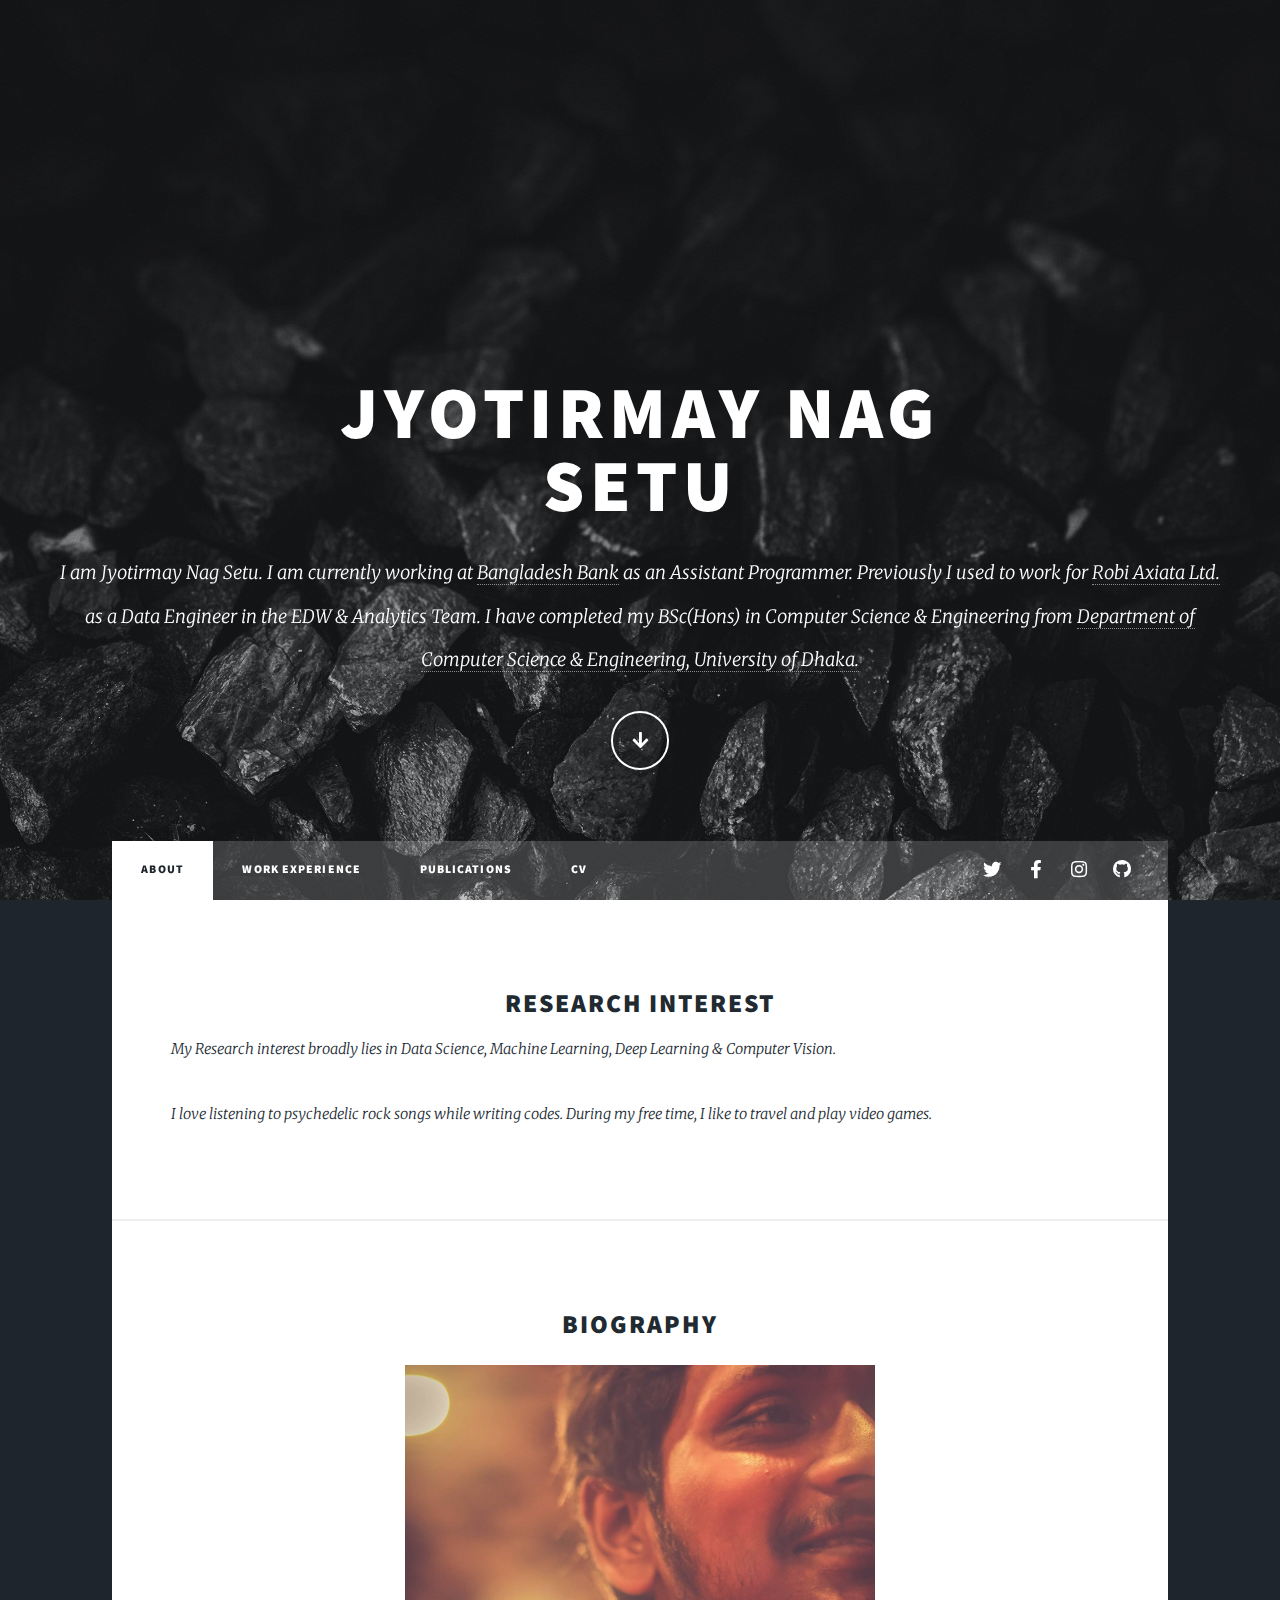
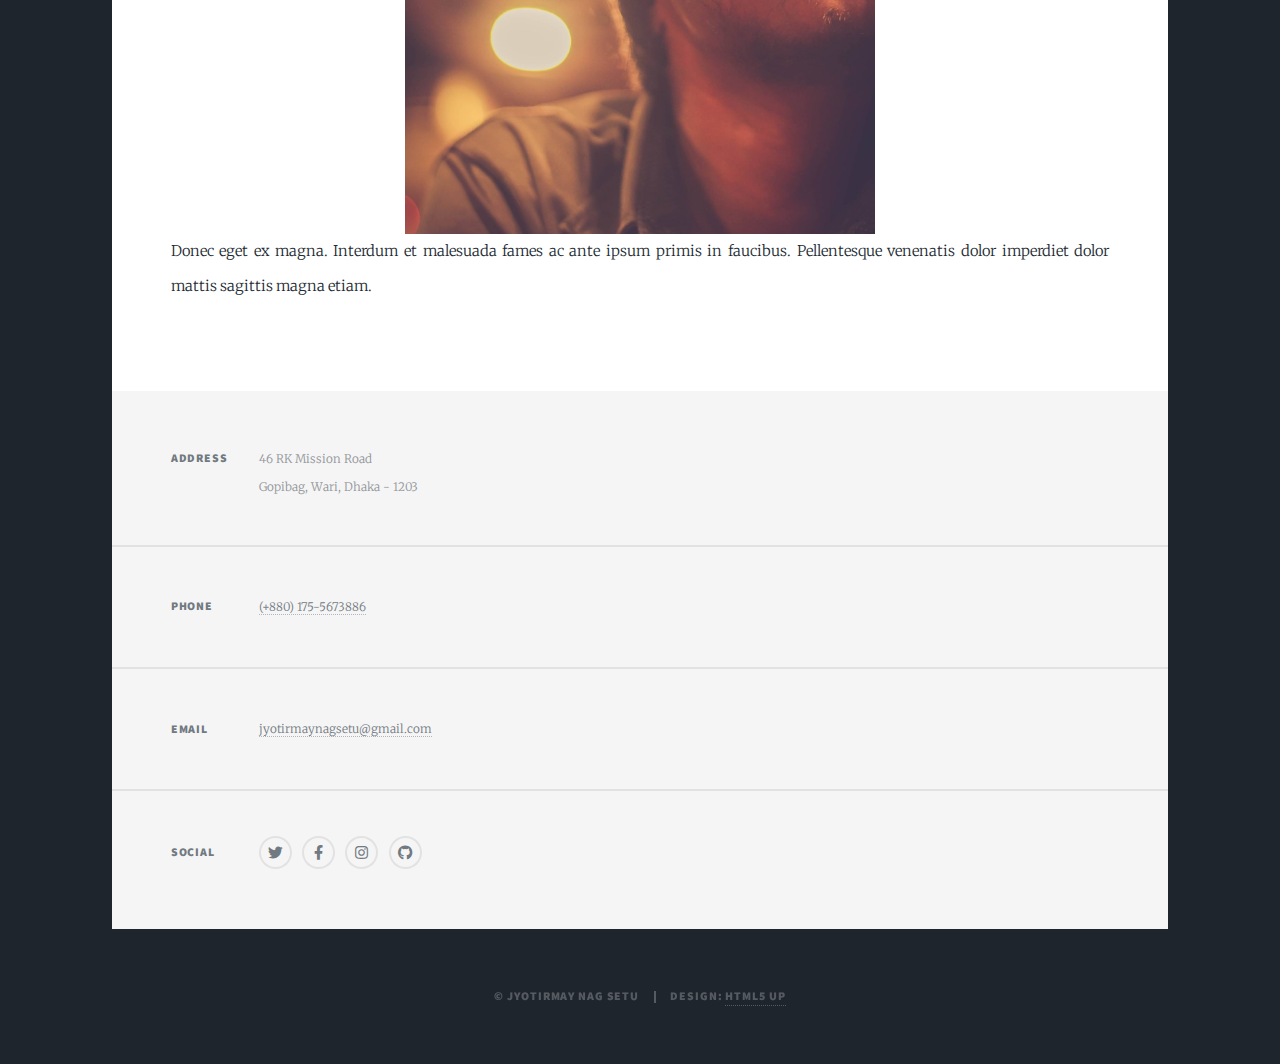
<file: index.html>
<!DOCTYPE HTML>
<!--
	Massively by HTML5 UP
	html5up.net | @ajlkn
	Free for personal and commercial use under the CCA 3.0 license (html5up.net/license)
-->
<html>
	<head>
		<title>Jyotirmay Nag Setu</title>
		<meta charset="utf-8" />
		<meta name="viewport" content="width=device-width, initial-scale=1, user-scalable=no" />
		<link rel="stylesheet" href="assets/css/main.css" />
		<noscript><link rel="stylesheet" href="assets/css/noscript.css" /></noscript>
	</head>
	<body class="is-preload">

		<!-- Wrapper -->
			<div id="wrapper" class="fade-in">

				<!-- Intro -->
					<div id="intro">
						<h1>Jyotirmay Nag<br />
						Setu</h1>
						<p>I am Jyotirmay Nag Setu. I am currently working at <a href="https://www.bb.org.bd/" class="btn btn-default">Bangladesh Bank</a> as an Assistant Programmer.
							Previously I used to work for <a href="https://www.robi.com.bd/en">Robi Axiata Ltd.</a> as a Data Engineer in the EDW & Analytics Team.
						 I have completed my BSc(Hons) in Computer Science & Engineering from <a href="https://www.cse.du.ac.bd">Department of Computer Science & Engineering, University of Dhaka.</a></p>
						<ul class="actions">
							<li><a href="#header" class="button icon solid solo fa-arrow-down scrolly">Continue</a></li>
						</ul>
					</div>

				<!-- Header -->
					<header id="header">
						<a href="index.html" class="logo">About</a>
					</header>

				<!-- Nav -->
					<nav id="nav">
						<ul class="links">
							<li class="active"><a href="index.html">About</a></li>
							<li><a href="generic.html">Work Experience</a></li>
							<li><a href="elements.html">Publications</a></li>
							<li><a href="cv.html">CV</a></li>
						</ul>
						<ul class="icons">
							<li><a href="https://twitter.com/nag_setu" class="icon brands alt fa-twitter"><span class="label">Twitter</span></a></li>
							<li><a href="https://www.facebook.com/blackbeard.pirate/" class="icon brands alt fa-facebook-f"><span class="label">Facebook</span></a></li>
							<li><a href="https://www.instagram.com/necropolis____/" class="icon brands alt fa-instagram"><span class="label">Instagram</span></a></li>
							<li><a href="https://github.com/Jyotinag" class="icon brands alt fa-github"><span class="label">GitHub</span></a></li>
						</ul>
					</nav>

				<!-- Main -->
					<div id="main">

						<!-- Featured Post -->
							<article class="post featured">
								<header>
									<h2><a href="#">Research Interest</a></h2>
									<p>My Research interest broadly lies in Data Science, Machine Learning, Deep Learning & Computer Vision.</p>
									<p>I love listening to psychedelic rock songs while writing codes. During my free time, I like to travel and play video games.</p>
								</header>
							</article>

						<!-- Posts -->
							<section class="post featured">
								<article>
									<header>
										<h2><a href="#">Biography</a></h2>
									</header>
									<a href="#" class="image fit"><img src="images/27024044_1975087589424143_2291538176203484380_o.jpg" alt="Jyotirmay Nag Setu" /></a>
									<p>Donec eget ex magna. Interdum et malesuada fames ac ante ipsum primis in faucibus. Pellentesque venenatis dolor imperdiet dolor mattis sagittis magna etiam.</p>
								</article>
							</section>

						<!-- Footer -->

					</div>

				<!-- Footer -->
					<footer id="footer">

						<section class="split contact">
							<section class="alt">
								<h3>Address</h3>
								<p>46 RK Mission Road<br />
								Gopibag, Wari, Dhaka - 1203</p>
							</section>
							<section>
								<h3>Phone</h3>
								<p><a href="#">(+880) 175-5673886</a></p>
							</section>
							<section>
								<h3>Email</h3>
								<p><a href="#">jyotirmaynagsetu@gmail.com</a></p>
							</section>
							<section>
								<h3>Social</h3>
								<ul class="icons alt">
									<li><a href="https://twitter.com/nag_setu" class="icon brands alt fa-twitter"><span class="label">Twitter</span></a></li>
									<li><a href="https://www.facebook.com/blackbeard.pirate/" class="icon brands alt fa-facebook-f"><span class="label">Facebook</span></a></li>
									<li><a href="https://www.instagram.com/necropolis____/" class="icon brands alt fa-instagram"><span class="label">Instagram</span></a></li>
									<li><a href="https://github.com/Jyotinag" class="icon brands alt fa-github"><span class="label">GitHub</span></a></li>
								</ul>
							</section>
						</section>
					</footer>

				<!-- Copyright -->
					<div id="copyright">
						<ul><li>&copy; Jyotirmay Nag Setu</li><li>Design: <a href="https://html5up.net">HTML5 UP</a></li></ul>
					</div>

			</div>

		<!-- Scripts -->
			<script src="assets/js/jquery.min.js"></script>
			<script src="assets/js/jquery.scrollex.min.js"></script>
			<script src="assets/js/jquery.scrolly.min.js"></script>
			<script src="assets/js/browser.min.js"></script>
			<script src="assets/js/breakpoints.min.js"></script>
			<script src="assets/js/util.js"></script>
			<script src="assets/js/main.js"></script>

	</body>
</html>
</file>
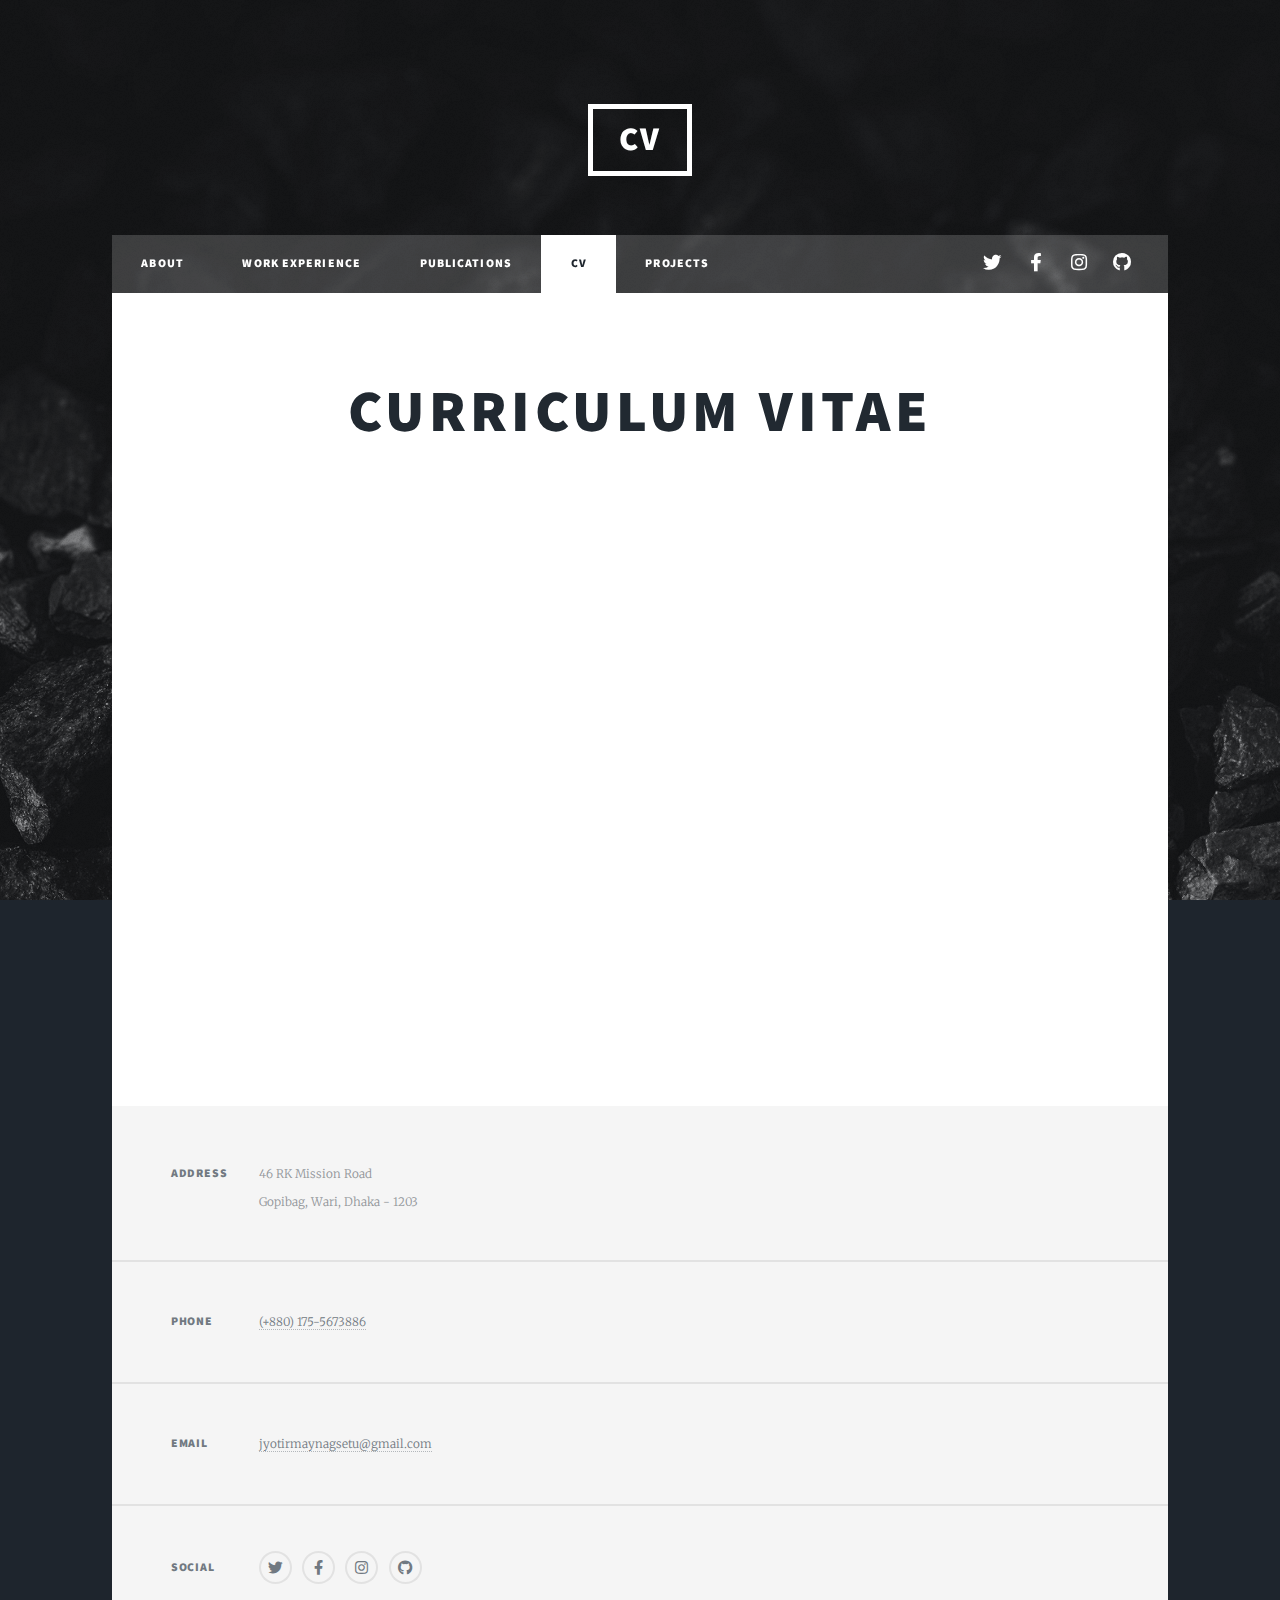
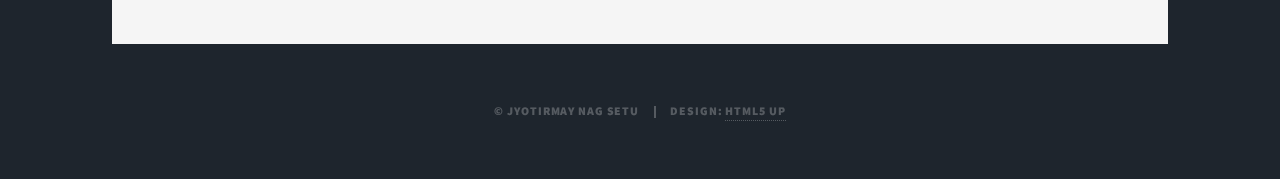
<file: cv.html>
<!DOCTYPE HTML>
<!--
	Massively by HTML5 UP
	html5up.net | @ajlkn
	Free for personal and commercial use under the CCA 3.0 license (html5up.net/license)
-->
<html>
	<head>
		<title>Work Experience</title>
		<meta charset="utf-8" />
		<meta name="viewport" content="width=device-width, initial-scale=1, user-scalable=no" />
		<link rel="stylesheet" href="assets/css/main.css" />
		<noscript><link rel="stylesheet" href="assets/css/noscript.css" /></noscript>
	</head>
	<body class="is-preload">

		<!-- Wrapper -->
			<div id="wrapper">

				<!-- Header -->
					<header id="header">
						<a href="index.html" class="logo">CV</a>
					</header>

				<!-- Nav -->
					<nav id="nav">
						<ul class="links">
							<li><a href="index.html">About</a></li>
							<li><a href="generic.html">Work Experience</a></li>
							<li><a href="elements.html">Publications</a></li>
							<li class = "active"><a href="cv.html">CV</a></li>
							<li><a href="projects.html">Projects</li>
						</ul>
						<ul class="icons">
							<li><a href="https://twitter.com/nag_setu" class="icon brands alt fa-twitter"><span class="label">Twitter</span></a></li>
							<li><a href="https://www.facebook.com/blackbeard.pirate/" class="icon brands alt fa-facebook-f"><span class="label">Facebook</span></a></li>
							<li><a href="https://www.instagram.com/necropolis____/" class="icon brands alt fa-instagram"><span class="label">Instagram</span></a></li>
							<li><a href="https://github.com/Jyotinag" class="icon brands alt fa-github"><span class="label">GitHub</span></a></li>
						</ul>
					</nav>

				<!-- Main -->
					<div id="main">

						<!-- Featured Post -->
							<article class="post featured">
								<header class="major">
									<h2><a href="#">Curriculum vitae</a></h2>
								</header>
								<iframe src="CV/CV_JN_Spring2023.pdf" height= "530" width= "100%">
								</iframe>

							</article>

						<!-- Posts -->


						<!-- Footer -->

					</div>

				<!-- Footer -->
					<footer id="footer">

						<section class="split contact">
							<section class="alt">
								<h3>Address</h3>
								<p>46 RK Mission Road<br />
								Gopibag, Wari, Dhaka - 1203</p>
							</section>
							<section>
								<h3>Phone</h3>
								<p><a href="#">(+880) 175-5673886</a></p>
							</section>
							<section>
								<h3>Email</h3>
								<p><a href="#">jyotirmaynagsetu@gmail.com</a></p>
							</section>
							<section>
								<h3>Social</h3>
								<ul class="icons alt">
									<li><a href="https://twitter.com/nag_setu" class="icon brands alt fa-twitter"><span class="label">Twitter</span></a></li>
									<li><a href="https://www.facebook.com/blackbeard.pirate/" class="icon brands alt fa-facebook-f"><span class="label">Facebook</span></a></li>
									<li><a href="https://www.instagram.com/necropolis____/" class="icon brands alt fa-instagram"><span class="label">Instagram</span></a></li>
									<li><a href="https://github.com/Jyotinag" class="icon brands alt fa-github"><span class="label">GitHub</span></a></li>
								</ul>
							</section>
						</section>
					</footer>

				<!-- Copyright -->
					<div id="copyright">
						<ul><li>&copy; Jyotirmay Nag Setu</li><li>Design: <a href="https://html5up.net">HTML5 UP</a></li></ul>
					</div>

			</div>

		<!-- Scripts -->
			<script src="assets/js/jquery.min.js"></script>
			<script src="assets/js/jquery.scrollex.min.js"></script>
			<script src="assets/js/jquery.scrolly.min.js"></script>
			<script src="assets/js/browser.min.js"></script>
			<script src="assets/js/breakpoints.min.js"></script>
			<script src="assets/js/util.js"></script>
			<script src="assets/js/main.js"></script>

	</body>
</html>
</file>
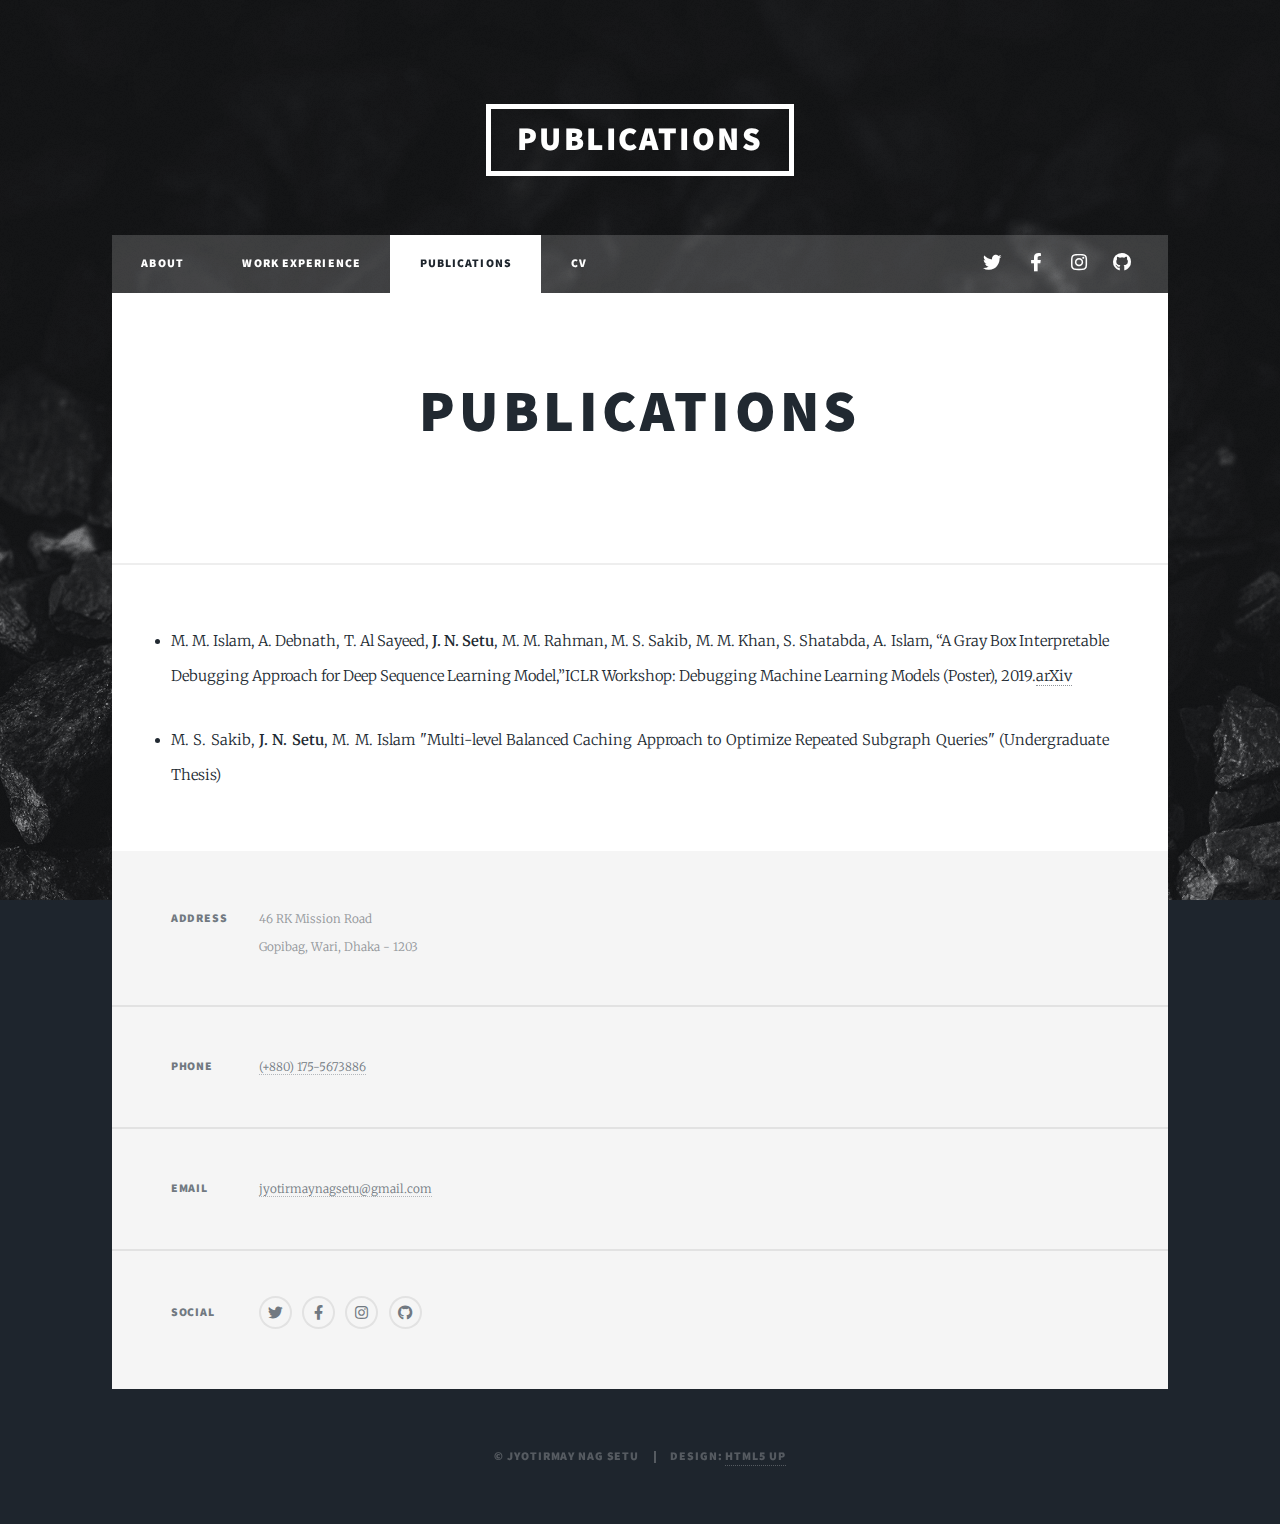
<file: elements.html>
<!DOCTYPE HTML>
<!--
	Massively by HTML5 UP
	html5up.net | @ajlkn
	Free for personal and commercial use under the CCA 3.0 license (html5up.net/license)
-->
<html>
	<head>
		<title>Publications</title>
		<meta charset="utf-8" />
		<meta name="viewport" content="width=device-width, initial-scale=1, user-scalable=no" />
		<link rel="stylesheet" href="assets/css/main.css" />
		<noscript><link rel="stylesheet" href="assets/css/noscript.css" /></noscript>
	</head>
	<body class="is-preload">

		<!-- Wrapper -->
			<div id="wrapper">

				<!-- Header -->
					<header id="header">
						<a href="index.html" class="logo">Publications</a>
					</header>

				<!-- Nav -->
				<nav id="nav">
					<ul class="links">
						<li><a href="index.html">About</a></li>
						<li><a href="generic.html">Work Experience</a></li>
						<li class="active"><a href="elements.html">Publications</a></li>
						<li><a href="cv.html">CV</a></li>
					</ul>
					<ul class="icons">
						<li><a href="https://twitter.com/nag_setu" class="icon brands alt fa-twitter"><span class="label">Twitter</span></a></li>
						<li><a href="https://www.facebook.com/blackbeard.pirate/" class="icon brands alt fa-facebook-f"><span class="label">Facebook</span></a></li>
						<li><a href="https://www.instagram.com/necropolis____/" class="icon brands alt fa-instagram"><span class="label">Instagram</span></a></li>
						<li><a href="https://github.com/Jyotinag" class="icon brands alt fa-github"><span class="label">GitHub</span></a></li>
					</ul>
				</nav>

				<!-- Main -->
					<div id="main">

						<!-- Featured Post -->
							<article class="post featured">
								<header class="major">
									<h2><a href="#">Publications</h2></a>
								</header>
							</article>
							<div>
								<li>
									<p>M. M. Islam, A. Debnath, T. Al Sayeed, <b>J. N. Setu</b>, M. M. Rahman, M. S. Sakib, M. M. Khan, S. Shatabda, A. Islam,
										“A Gray Box Interpretable Debugging Approach for Deep Sequence Learning Model,”ICLR Workshop: Debugging
										Machine Learning Models (Poster), 2019.<a href="https://arxiv.org/abs/1811.08374">arXiv</a></p>
								</li>
								<li>
									<p>M. S. Sakib, <b>J. N. Setu</b>, M. M. Islam "Multi-level Balanced Caching Approach to Optimize Repeated Subgraph Queries" (Undergraduate Thesis)</p>
								</li>
							</div>

						<!-- Posts -->

						<!-- Footer -->

					</div>

				<!-- Footer -->
					<footer id="footer">

						<section class="split contact">
							<section class="alt">
								<h3>Address</h3>
								<p>46 RK Mission Road<br />
								Gopibag, Wari, Dhaka - 1203</p>
							</section>
							<section>
								<h3>Phone</h3>
								<p><a href="#">(+880) 175-5673886</a></p>
							</section>
							<section>
								<h3>Email</h3>
								<p><a href="#">jyotirmaynagsetu@gmail.com</a></p>
							</section>
							<section>
								<h3>Social</h3>
								<ul class="icons alt">
									<li><a href="https://twitter.com/nag_setu" class="icon brands alt fa-twitter"><span class="label">Twitter</span></a></li>
									<li><a href="https://www.facebook.com/blackbeard.pirate/" class="icon brands alt fa-facebook-f"><span class="label">Facebook</span></a></li>
									<li><a href="https://www.instagram.com/necropolis____/" class="icon brands alt fa-instagram"><span class="label">Instagram</span></a></li>
									<li><a href="https://github.com/Jyotinag" class="icon brands alt fa-github"><span class="label">GitHub</span></a></li>
								</ul>
							</section>
						</section>
					</footer>

				<!-- Copyright -->
					<div id="copyright">
						<ul><li>&copy; Jyotirmay Nag Setu</li><li>Design: <a href="https://html5up.net">HTML5 UP</a></li></ul>
					</div>

			</div>

		<!-- Scripts -->
			<script src="assets/js/jquery.min.js"></script>
			<script src="assets/js/jquery.scrollex.min.js"></script>
			<script src="assets/js/jquery.scrolly.min.js"></script>
			<script src="assets/js/browser.min.js"></script>
			<script src="assets/js/breakpoints.min.js"></script>
			<script src="assets/js/util.js"></script>
			<script src="assets/js/main.js"></script>

	</body>
</html>
</file>
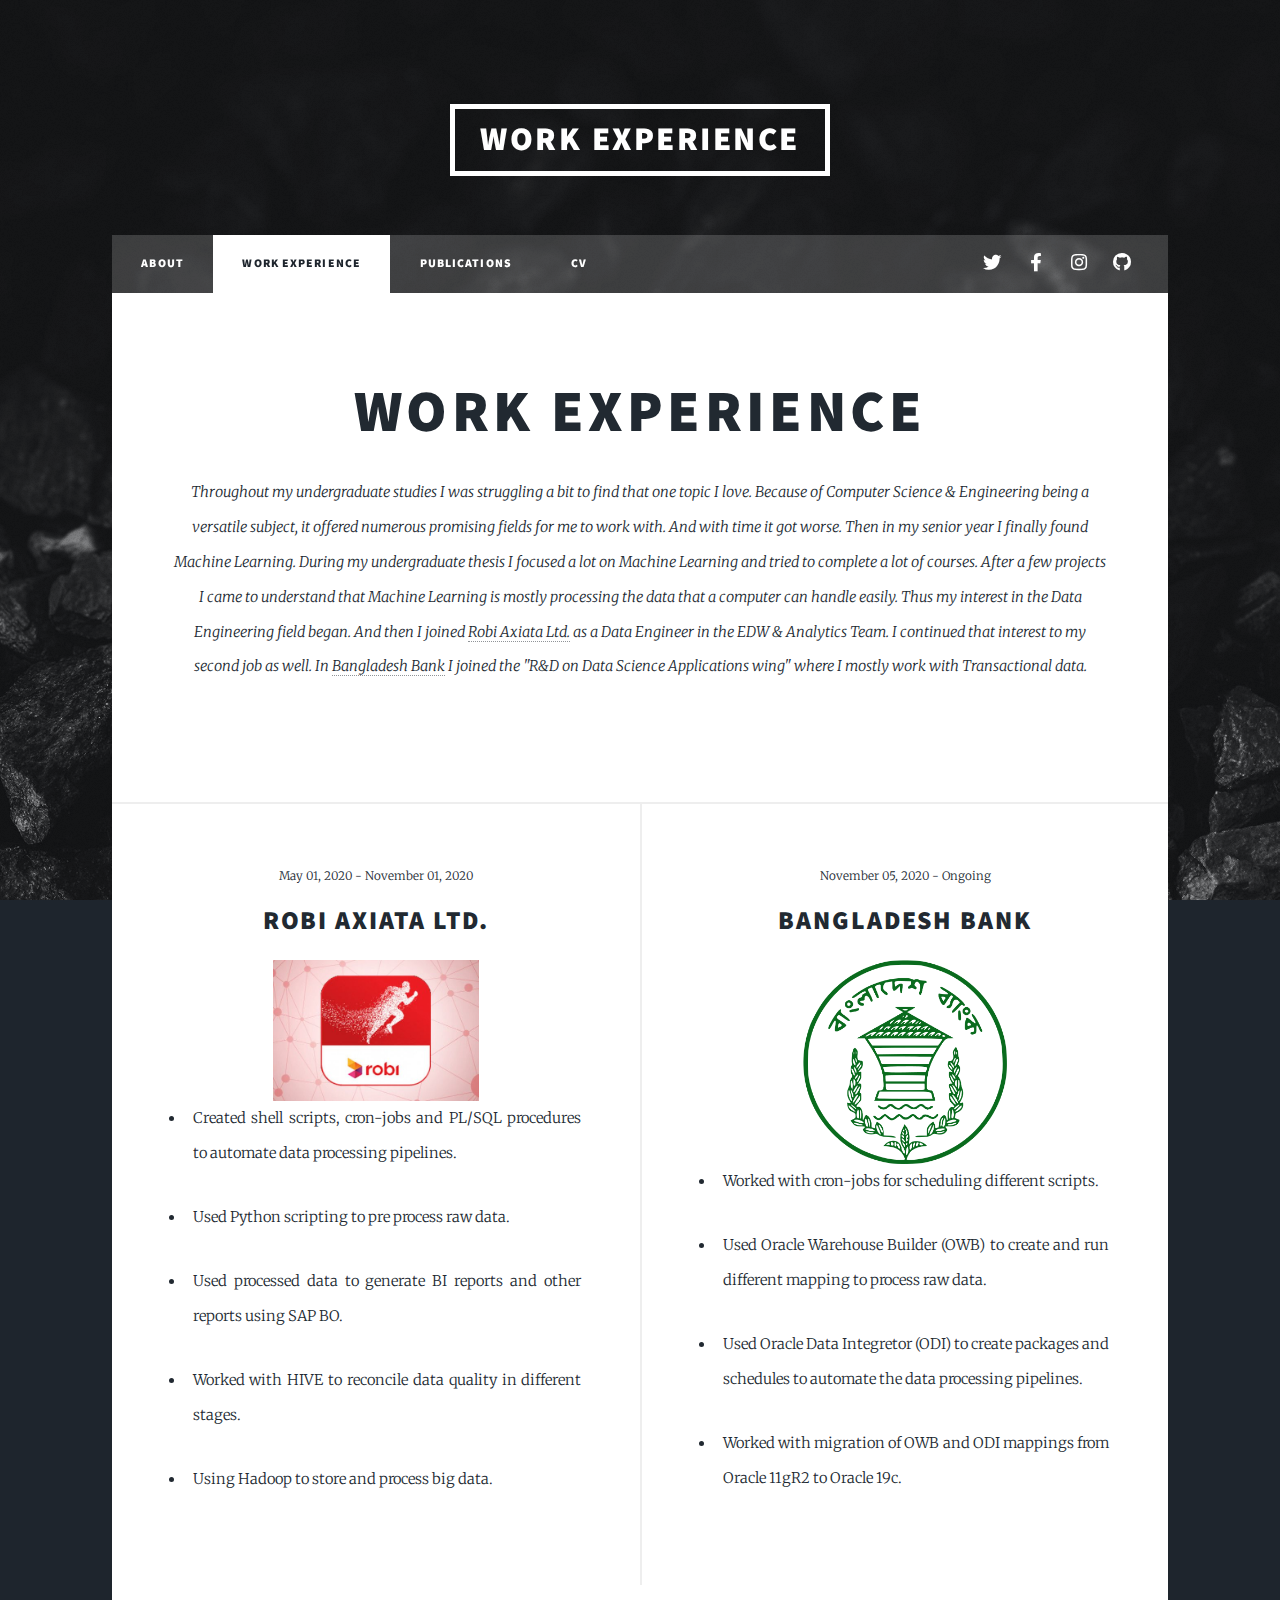
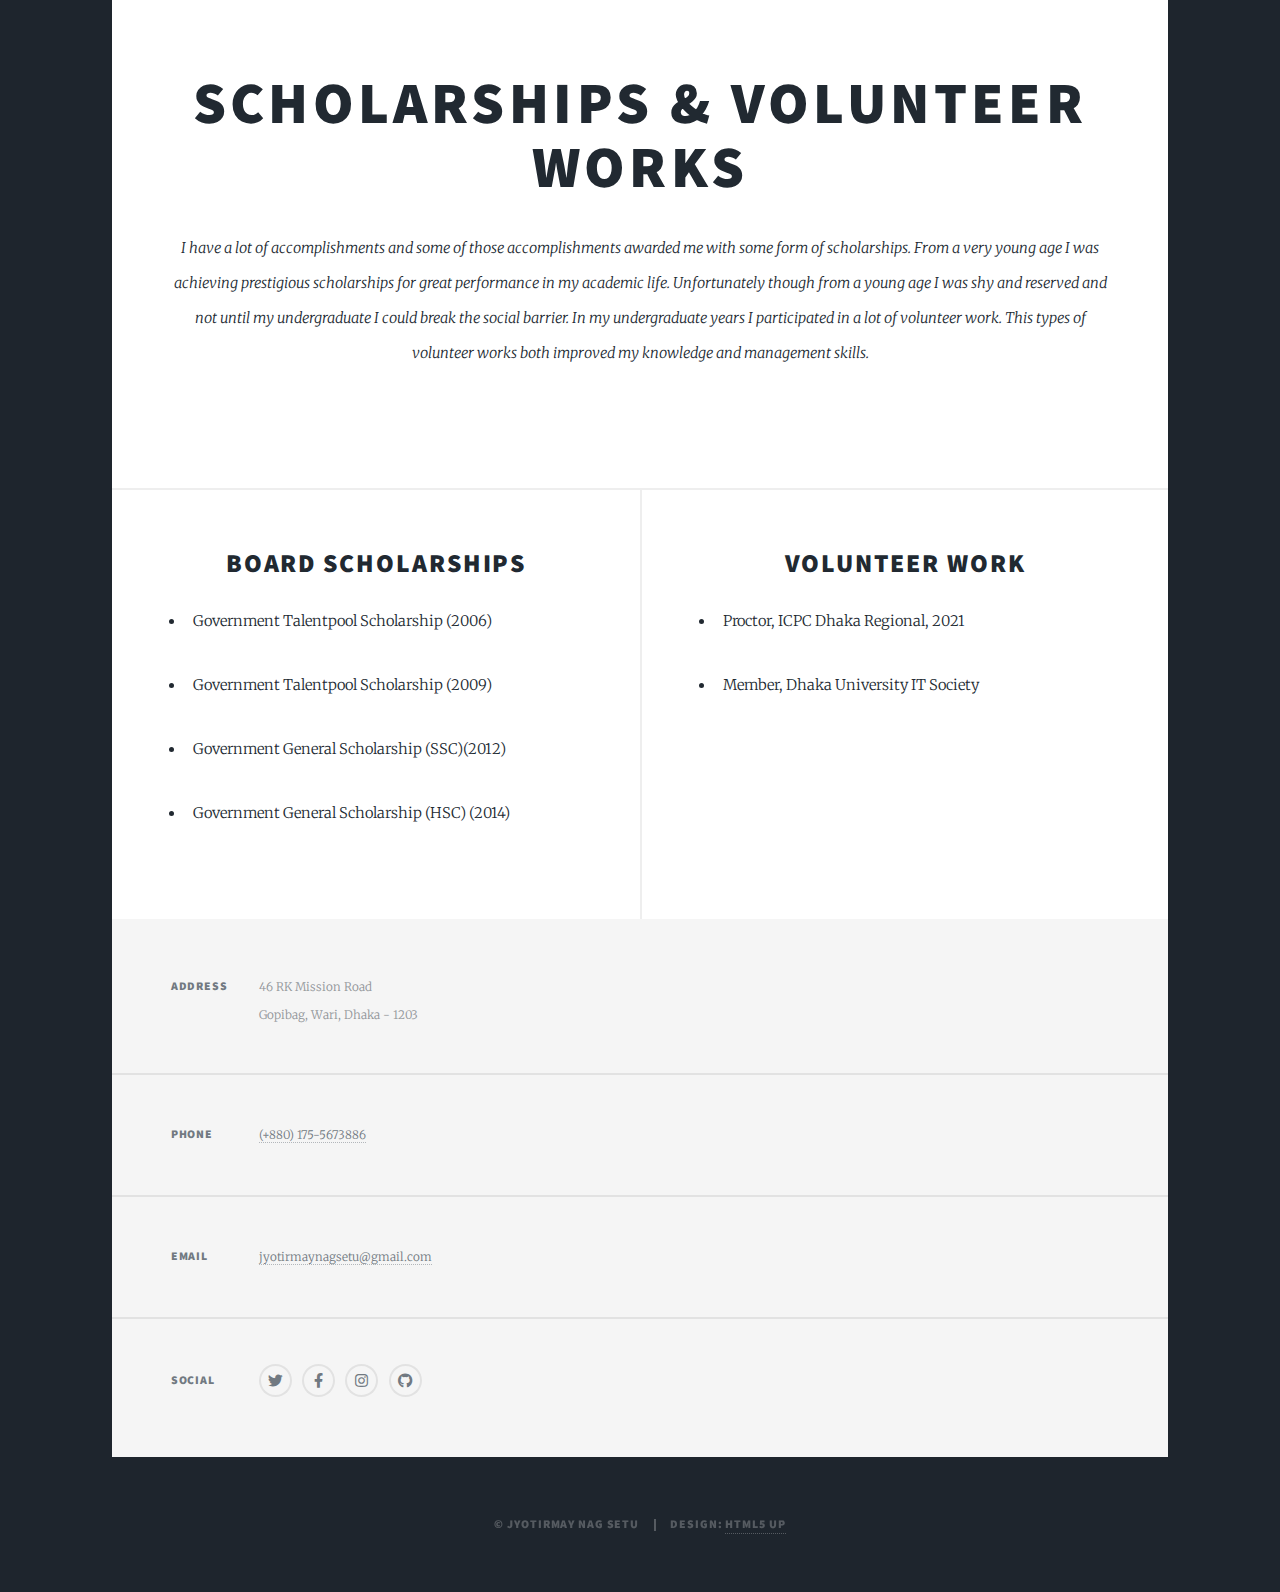
<file: generic.html>
<!DOCTYPE HTML>
<!--
	Massively by HTML5 UP
	html5up.net | @ajlkn
	Free for personal and commercial use under the CCA 3.0 license (html5up.net/license)
-->
<html>
	<head>
		<title>Work Experience</title>
		<meta charset="utf-8" />
		<meta name="viewport" content="width=device-width, initial-scale=1, user-scalable=no" />
		<link rel="stylesheet" href="assets/css/main.css" />
		<noscript><link rel="stylesheet" href="assets/css/noscript.css" /></noscript>
	</head>
	<body class="is-preload">

		<!-- Wrapper -->
			<div id="wrapper">

				<!-- Header -->
					<header id="header">
						<a href="generic.html" class="logo">Work Experience</a>
					</header>

				<!-- Nav -->
					<nav id="nav">
						<ul class="links">
							<li><a href="index.html">About</a></li>
							<li class="active"><a href="generic.html">Work Experience</a></li>
							<li><a href="elements.html">Publications</a></li>
							<li> <a href="cv.html">CV</a> </li>
						</ul>
						<ul class="icons">
							<li><a href="https://twitter.com/nag_setu" class="icon brands alt fa-twitter"><span class="label">Twitter</span></a></li>
							<li><a href="https://www.facebook.com/blackbeard.pirate/" class="icon brands alt fa-facebook-f"><span class="label">Facebook</span></a></li>
							<li><a href="https://www.instagram.com/necropolis____/" class="icon brands alt fa-instagram"><span class="label">Instagram</span></a></li>
							<li><a href="https://github.com/Jyotinag" class="icon brands alt fa-github"><span class="label">GitHub</span></a></li>
						</ul>
					</nav>

				<!-- Main -->
					<div id="main">

						<!-- Featured Post -->
							<article class="post featured">
								<header class="major">
									<h2>Work Experience</h2>
									<p>Throughout my undergraduate studies I was struggling a bit to find that one topic I love.
									Because of Computer Science & Engineering being a versatile subject, it offered numerous promising fields for me to work with.
								  And with time it got worse. Then in my senior year I finally found Machine Learning. During my undergraduate thesis
							    I focused a lot on Machine Learning and tried to complete a lot of courses. After a few projects I came to understand
						      that Machine Learning is mostly processing the data that a computer can handle easily. Thus my interest in the Data Engineering
					        field began. And then I joined <a href="https://www.robi.com.bd/en">Robi Axiata Ltd.</a> as a Data Engineer in the EDW & Analytics Team.
								  I continued that interest to my second job as well. In <a href="https://www.bb.org.bd/" class="btn btn-default">Bangladesh Bank</a>
								  I joined the "R&D on Data Science Applications wing" where I mostly work with Transactional data. </p>
								</header>
							</article>

						<!-- Posts -->
							<section class="posts">
								<article>
									<header>
										<span class="date">May 01, 2020 - November 01, 2020</span>
										<h2><a href="https://www.robi.com.bd/en">Robi Axiata Ltd.</a></h2>
									</header>
									<a href="https://www.robi.com.bd/en" class="image fit"><img src="images/2120007.jpg" alt="Robi Axiata Ltd." /></a>
									<ul>
										<li><p>Created shell scripts, cron-jobs and PL/SQL procedures to automate data processing pipelines.</p></li>
										<li><p>Used Python scripting to pre process raw data.</p></li>
										<li><p>Used processed data to generate BI reports and other reports using SAP BO.</p></li>
										<li><p>Worked with HIVE to reconcile data quality in different stages.</p></li>
										<li> <p>Using Hadoop to store and process big data.</p> </li>
									</ul>
									</article>
								<article>
									<header>
										<span class="date">November 05, 2020 - Ongoing</span>
										<h2><a href="https://www.bb.org.bd/">Bangladesh Bank</a></h2>
									</header>
									<a href="https://www.bb.org.bd/" class="image fit"><img src="images/PinClipart.com_code-of-ethics-clip_1660033.png" alt="" /></a>
									<ul>
										<li><p>Worked with cron-jobs for scheduling different scripts. </p></li>
										<li><p>Used Oracle Warehouse Builder (OWB) to create and run different mapping to process raw data.</p></li>
										<li><p>Used Oracle Data Integretor (ODI) to create packages and schedules to automate the data processing pipelines.</p></li>
										<li><p>Worked with migration of OWB and ODI mappings from Oracle 11gR2 to Oracle 19c.</p></li>
									</ul>
									</article>

							</section>

						<!-- Footer -->

					</div>
					<div id="main">

						<!-- Featured Post -->
							<article class="post featured">
								<header class="major">
									<h2>Scholarships & Volunteer Works</h2>
									<p>I have a lot of accomplishments and some of those accomplishments awarded me with some form of scholarships. From a very young age I was achieving prestigious scholarships for great performance in my academic life. Unfortunately though from a young age I was shy and reserved and not until my undergraduate I could break the social barrier. In my undergraduate years I participated in a lot of volunteer work. This types of volunteer works both improved my knowledge and management skills.</p>
								</header>
							</article>

						<!-- Posts -->
							<section class="posts">
								<article>
									<header>
										<h2>Board Scholarships</h2>
									</header>
									<ul>
										<li><p>Government Talentpool Scholarship (2006)</p></li>
										<li><p>Government Talentpool Scholarship (2009)</p></li>
										<li><p>Government General Scholarship (SSC)(2012)</p></li>
										<li><p>Government General Scholarship (HSC) (2014)</p></li>
									</ul>
									</article>
								<article>
									<header>
										<h2>Volunteer Work</h2>
									</header>
									<ul>
										<li><p>Proctor, ICPC Dhaka Regional, 2021</p></li>
										<li><p>Member, Dhaka University IT Society</p></li>
									</ul>
									</article>

							</section>

						<!-- Footer -->

					</div>

				<!-- Footer -->
					<footer id="footer">

						<section class="split contact">
							<section class="alt">
								<h3>Address</h3>
								<p>46 RK Mission Road<br />
								Gopibag, Wari, Dhaka - 1203</p>
							</section>
							<section>
								<h3>Phone</h3>
								<p><a href="#">(+880) 175-5673886</a></p>
							</section>
							<section>
								<h3>Email</h3>
								<p><a href="#">jyotirmaynagsetu@gmail.com</a></p>
							</section>
							<section>
								<h3>Social</h3>
								<ul class="icons alt">
									<li><a href="https://twitter.com/nag_setu" class="icon brands alt fa-twitter"><span class="label">Twitter</span></a></li>
									<li><a href="https://www.facebook.com/blackbeard.pirate/" class="icon brands alt fa-facebook-f"><span class="label">Facebook</span></a></li>
									<li><a href="https://www.instagram.com/necropolis____/" class="icon brands alt fa-instagram"><span class="label">Instagram</span></a></li>
									<li><a href="https://github.com/Jyotinag" class="icon brands alt fa-github"><span class="label">GitHub</span></a></li>
								</ul>
							</section>
						</section>
					</footer>

				<!-- Copyright -->
					<div id="copyright">
						<ul><li>&copy; Jyotirmay Nag Setu</li><li>Design: <a href="https://html5up.net">HTML5 UP</a></li></ul>
					</div>

			</div>

		<!-- Scripts -->
			<script src="assets/js/jquery.min.js"></script>
			<script src="assets/js/jquery.scrollex.min.js"></script>
			<script src="assets/js/jquery.scrolly.min.js"></script>
			<script src="assets/js/browser.min.js"></script>
			<script src="assets/js/breakpoints.min.js"></script>
			<script src="assets/js/util.js"></script>
			<script src="assets/js/main.js"></script>

	</body>
</html>
</file>
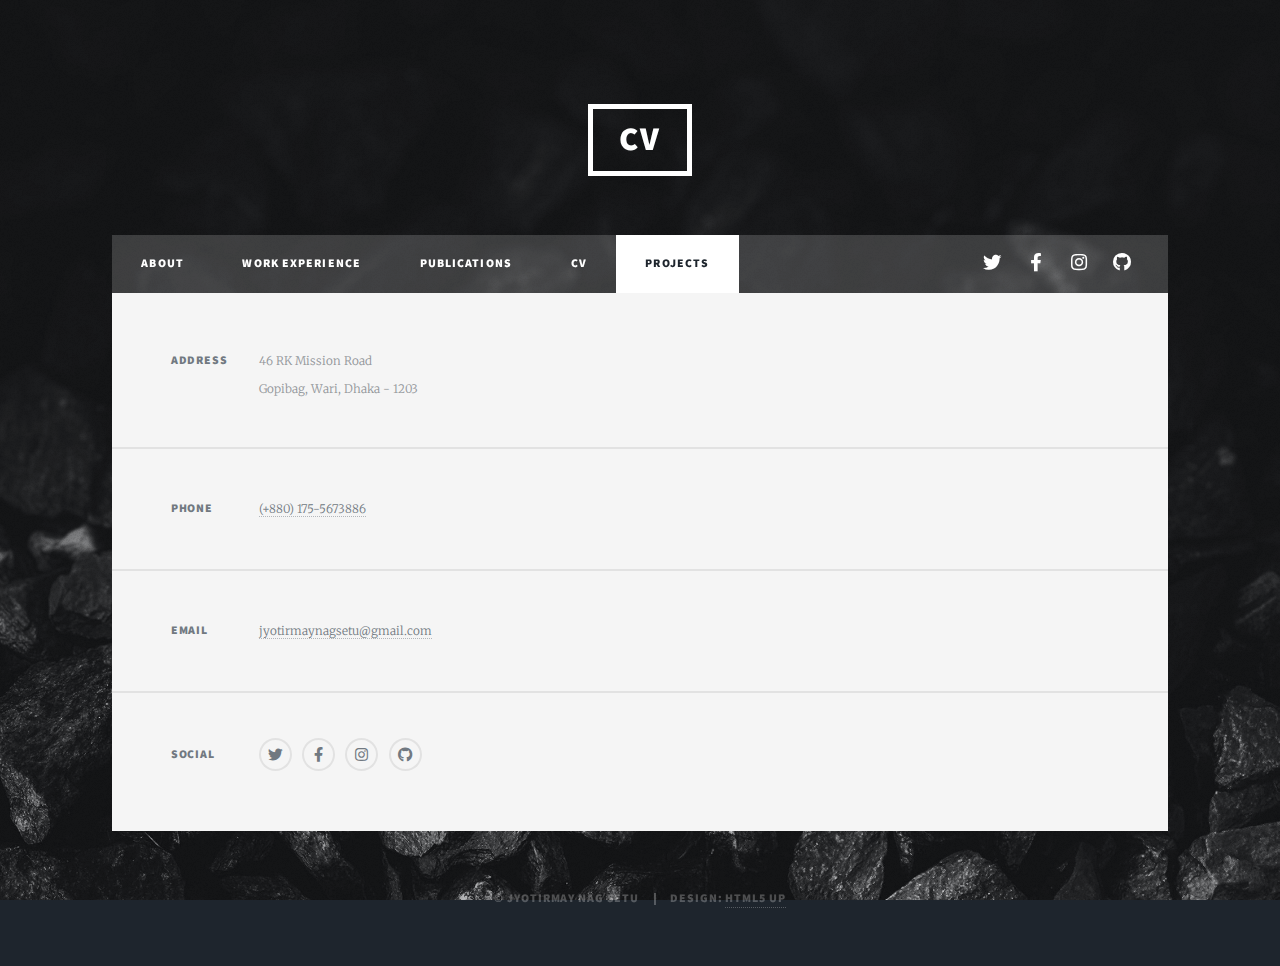
<file: projects.html>
<!DOCTYPE HTML>
<!--
	Massively by HTML5 UP
	html5up.net | @ajlkn
	Free for personal and commercial use under the CCA 3.0 license (html5up.net/license)
-->
<html>
	<head>
		<title>Work Experience</title>
		<meta charset="utf-8" />
		<meta name="viewport" content="width=device-width, initial-scale=1, user-scalable=no" />
		<link rel="stylesheet" href="assets/css/main.css" />
		<noscript><link rel="stylesheet" href="assets/css/noscript.css" /></noscript>
	</head>
	<body class="is-preload">

		<!-- Wrapper -->
			<div id="wrapper">

				<!-- Header -->
					<header id="header">
						<a href="index.html" class="logo">CV</a>
					</header>

				<!-- Nav -->
					<nav id="nav">
						<ul class="links">
							<li><a href="index.html">About</a></li>
							<li><a href="generic.html">Work Experience</a></li>
							<li><a href="elements.html">Publications</a></li>
							<li><a href="cv.html">CV</a></li>
							<li class="active" ><a href="projects.html">Projects</li>
						</ul>
						<ul class="icons">
							<li><a href="https://twitter.com/nag_setu" class="icon brands alt fa-twitter"><span class="label">Twitter</span></a></li>
							<li><a href="https://www.facebook.com/blackbeard.pirate/" class="icon brands alt fa-facebook-f"><span class="label">Facebook</span></a></li>
							<li><a href="https://www.instagram.com/necropolis____/" class="icon brands alt fa-instagram"><span class="label">Instagram</span></a></li>
							<li><a href="https://github.com/Jyotinag" class="icon brands alt fa-github"><span class="label">GitHub</span></a></li>
						</ul>
					</nav>

				<!-- Main -->
					<div id="main">

						<!-- Featured Post -->
							

						<!-- Posts -->


						<!-- Footer -->

					</div>

				<!-- Footer -->
					<footer id="footer">

						<section class="split contact">
							<section class="alt">
								<h3>Address</h3>
								<p>46 RK Mission Road<br />
								Gopibag, Wari, Dhaka - 1203</p>
							</section>
							<section>
								<h3>Phone</h3>
								<p><a href="#">(+880) 175-5673886</a></p>
							</section>
							<section>
								<h3>Email</h3>
								<p><a href="#">jyotirmaynagsetu@gmail.com</a></p>
							</section>
							<section>
								<h3>Social</h3>
								<ul class="icons alt">
									<li><a href="https://twitter.com/nag_setu" class="icon brands alt fa-twitter"><span class="label">Twitter</span></a></li>
									<li><a href="https://www.facebook.com/blackbeard.pirate/" class="icon brands alt fa-facebook-f"><span class="label">Facebook</span></a></li>
									<li><a href="https://www.instagram.com/necropolis____/" class="icon brands alt fa-instagram"><span class="label">Instagram</span></a></li>
									<li><a href="https://github.com/Jyotinag" class="icon brands alt fa-github"><span class="label">GitHub</span></a></li>
								</ul>
							</section>
						</section>
					</footer>

				<!-- Copyright -->
					<div id="copyright">
						<ul><li>&copy; Jyotirmay Nag Setu</li><li>Design: <a href="https://html5up.net">HTML5 UP</a></li></ul>
					</div>

			</div>

		<!-- Scripts -->
			<script src="assets/js/jquery.min.js"></script>
			<script src="assets/js/jquery.scrollex.min.js"></script>
			<script src="assets/js/jquery.scrolly.min.js"></script>
			<script src="assets/js/browser.min.js"></script>
			<script src="assets/js/breakpoints.min.js"></script>
			<script src="assets/js/util.js"></script>
			<script src="assets/js/main.js"></script>

	</body>
</html>
</file>
<file: assets/css/main.css>
@import url(fontawesome-all.min.css);
@import url("https://fonts.googleapis.com/css?family=Merriweather:300,700,300italic,700italic|Source+Sans+Pro:900");

/*
	Massively by HTML5 UP
	html5up.net | @ajlkn
	Free for personal and commercial use under the CCA 3.0 license (html5up.net/license)
*/

html, body, div, span, applet, object,
iframe, h1, h2, h3, h4, h5, h6, p, blockquote,
pre, a, abbr, acronym, address, big, cite,
code, del, dfn, em, img, ins, kbd, q, s, samp,
small, strike, strong, sub, sup, tt, var, b,
u, i, center, dl, dt, dd, ol, ul, li, fieldset,
form, label, legend, table, caption, tbody,
tfoot, thead, tr, th, td, article, aside,
canvas, details, embed, figure, figcaption,
footer, header, hgroup, menu, nav, output, ruby,
section, summary, time, mark, audio, video {
	margin: 0;
	padding: 0;
	border: 0;
	font-size: 100%;
	font: inherit;
	vertical-align: baseline;}

article, aside, details, figcaption, figure,
footer, header, hgroup, menu, nav, section {
	display: block;}

body {
	line-height: 1;
}

ol, ul {
	list-style: none;
}

blockquote, q {
	quotes: none;
}

	blockquote:before, blockquote:after, q:before, q:after {
		content: '';
		content: none;
	}

table {
	border-collapse: collapse;
	border-spacing: 0;
}

body {
	-webkit-text-size-adjust: none;
}

mark {
	background-color: transparent;
	color: inherit;
}

input::-moz-focus-inner {
	border: 0;
	padding: 0;
}

input, select, textarea {
	-moz-appearance: none;
	-webkit-appearance: none;
	-ms-appearance: none;
	appearance: none;
}

/* Basic */

	@-ms-viewport {
		width: device-width;
	}

	body {
		-ms-overflow-style: scrollbar;
	}

	@media screen and (max-width: 480px) {

		html, body {
			min-width: 320px;
		}

	}

	html {
		box-sizing: border-box;
	}

	*, *:before, *:after {
		box-sizing: inherit;
	}

	body {
		background-color: #1e252d;
	}

		body.is-preload *, body.is-preload *:before, body.is-preload *:after {
			-moz-animation: none !important;
			-webkit-animation: none !important;
			-ms-animation: none !important;
			animation: none !important;
			-moz-transition: none !important;
			-webkit-transition: none !important;
			-ms-transition: none !important;
			transition: none !important;
		}

/* Type */

	html {
		font-size: 16pt;
	}

		@media screen and (max-width: 1680px) {

			html {
				font-size: 12pt;
			}

		}

		@media screen and (max-width: 1280px) {

			html {
				font-size: 11pt;
			}

		}

		@media screen and (max-width: 360px) {

			html {
				font-size: 10pt;
			}

		}

	body {
		color: #212931;
	}

	body, input, select, textarea {
		font-family: "Merriweather", Georgia, serif;
		font-weight: 300;
		font-size: 1rem;
		line-height: 2.375;
	}

	a {
		-moz-transition: color 0.2s ease-in-out, background-color 0.2s ease-in-out, border-color 0.2s ease-in-out, box-shadow 0.2s ease-in-out;
		-webkit-transition: color 0.2s ease-in-out, background-color 0.2s ease-in-out, border-color 0.2s ease-in-out, box-shadow 0.2s ease-in-out;
		-ms-transition: color 0.2s ease-in-out, background-color 0.2s ease-in-out, border-color 0.2s ease-in-out, box-shadow 0.2s ease-in-out;
		transition: color 0.2s ease-in-out, background-color 0.2s ease-in-out, border-color 0.2s ease-in-out, box-shadow 0.2s ease-in-out;
		border-bottom: dotted 1px;
		text-decoration: none;
	}

		a:hover {
			border-bottom-color: transparent;
		}

	strong, b {
		font-weight: 600;
	}

	em, i {
		font-style: italic;
	}

	p {
		text-align: justify;
		margin: 0 0 2rem 0;
	}

	h1, h2, h3, h4, h5, h6 {
		font-family: "Source Sans Pro", Helvetica, sans-serif;
		font-weight: 900;
		line-height: 1.5;
		letter-spacing: 0.075em;
		text-transform: uppercase;
		margin: 0 0 1rem 0;
	}

		h1 a, h2 a, h3 a, h4 a, h5 a, h6 a {
			border-bottom: 0;
			color: inherit;
			text-decoration: none;
		}

	h1 {
		font-size: 4rem;
		line-height: 1.1;
		margin: 0 0 2rem 0;
	}

	h2 {
		font-size: 1.75rem;
		line-height: 1.3;
		margin: 0 0 1.5rem 0;
	}

	h3 {
		font-size: 1.25rem;
		margin: 0 0 1.5rem 0;
	}

	h4 {
		font-size: 1rem;
	}

	h5 {
		font-size: 0.9rem;
	}

	h6 {
		font-size: 0.8rem;
	}

	sub {
		font-size: 0.8rem;
		position: relative;
		top: 0.5rem;
	}

	sup {
		font-size: 0.8rem;
		position: relative;
		top: -0.5rem;
	}

	blockquote {
		border-left: solid 4px;
		font-style: italic;
		margin: 0 0 2rem 0;
		padding: 0.5rem 0 0.5rem 2rem;
	}

	code {
		border: solid 2px;
		font-family: "Courier New", monospace;
		font-size: 0.9rem;
		margin: 0 0.25rem;
		padding: 0.25rem 0.65rem;
	}

	pre {
		-webkit-overflow-scrolling: touch;
		font-family: "Courier New", monospace;
		font-size: 0.9rem;
		margin: 0 0 2rem 0;
	}

		pre code {
			display: block;
			line-height: 1.75;
			padding: 1rem 1.5rem;
			overflow-x: auto;
		}

	hr {
		border: 0;
		border-bottom: solid 2px;
		margin: 3rem 0;
	}

		hr.major {
			margin: 5rem 0;
		}

	.align-left {
		text-align: left;
	}

	.align-center {
		text-align: center;
	}

	.align-right {
		text-align: right;
	}

	input, select, textarea {
		color: #212931;
	}

	a {
		color: #212931;
		border-bottom-color: rgba(33, 41, 49, 0.5);
	}

		a:hover {
			border-bottom-color: transparent;
			color: #18bfef !important;
		}

	strong, b {
		color: #212931;
	}

	h1, h2, h3, h4, h5, h6 {
		color: #212931;
	}

	blockquote {
		border-left-color: #eeeeee;
	}

	code {
		background: rgba(220, 220, 220, 0.25);
		border-color: #eeeeee;
	}

	hr {
		border-bottom-color: #eeeeee;
	}

/* Row */

	.row {
		display: flex;
		flex-wrap: wrap;
		box-sizing: border-box;
		align-items: stretch;
	}

		.row > * {
			box-sizing: border-box;
		}

		.row.gtr-uniform > * > :last-child {
			margin-bottom: 0;
		}

		.row.aln-left {
			justify-content: flex-start;
		}

		.row.aln-center {
			justify-content: center;
		}

		.row.aln-right {
			justify-content: flex-end;
		}

		.row.aln-top {
			align-items: flex-start;
		}

		.row.aln-middle {
			align-items: center;
		}

		.row.aln-bottom {
			align-items: flex-end;
		}

		.row > .imp {
			order: -1;
		}

		.row > .col-1 {
			width: 8.33333%;
		}

		.row > .off-1 {
			margin-left: 8.33333%;
		}

		.row > .col-2 {
			width: 16.66667%;
		}

		.row > .off-2 {
			margin-left: 16.66667%;
		}

		.row > .col-3 {
			width: 25%;
		}

		.row > .off-3 {
			margin-left: 25%;
		}

		.row > .col-4 {
			width: 33.33333%;
		}

		.row > .off-4 {
			margin-left: 33.33333%;
		}

		.row > .col-5 {
			width: 41.66667%;
		}

		.row > .off-5 {
			margin-left: 41.66667%;
		}

		.row > .col-6 {
			width: 50%;
		}

		.row > .off-6 {
			margin-left: 50%;
		}

		.row > .col-7 {
			width: 58.33333%;
		}

		.row > .off-7 {
			margin-left: 58.33333%;
		}

		.row > .col-8 {
			width: 66.66667%;
		}

		.row > .off-8 {
			margin-left: 66.66667%;
		}

		.row > .col-9 {
			width: 75%;
		}

		.row > .off-9 {
			margin-left: 75%;
		}

		.row > .col-10 {
			width: 83.33333%;
		}

		.row > .off-10 {
			margin-left: 83.33333%;
		}

		.row > .col-11 {
			width: 91.66667%;
		}

		.row > .off-11 {
			margin-left: 91.66667%;
		}

		.row > .col-12 {
			width: 100%;
		}

		.row > .off-12 {
			margin-left: 100%;
		}

		.row.gtr-0 {
			margin-top: 0;
			margin-left: 0rem;
		}

			.row.gtr-0 > * {
				padding: 0 0 0 0rem;
			}

			.row.gtr-0.gtr-uniform {
				margin-top: 0rem;
			}

				.row.gtr-0.gtr-uniform > * {
					padding-top: 0rem;
				}

		.row.gtr-25 {
			margin-top: 0;
			margin-left: -0.375rem;
		}

			.row.gtr-25 > * {
				padding: 0 0 0 0.375rem;
			}

			.row.gtr-25.gtr-uniform {
				margin-top: -0.375rem;
			}

				.row.gtr-25.gtr-uniform > * {
					padding-top: 0.375rem;
				}

		.row.gtr-50 {
			margin-top: 0;
			margin-left: -0.75rem;
		}

			.row.gtr-50 > * {
				padding: 0 0 0 0.75rem;
			}

			.row.gtr-50.gtr-uniform {
				margin-top: -0.75rem;
			}

				.row.gtr-50.gtr-uniform > * {
					padding-top: 0.75rem;
				}

		.row {
			margin-top: 0;
			margin-left: -1.5rem;
		}

			.row > * {
				padding: 0 0 0 1.5rem;
			}

			.row.gtr-uniform {
				margin-top: -1.5rem;
			}

				.row.gtr-uniform > * {
					padding-top: 1.5rem;
				}

		.row.gtr-150 {
			margin-top: 0;
			margin-left: -2.25rem;
		}

			.row.gtr-150 > * {
				padding: 0 0 0 2.25rem;
			}

			.row.gtr-150.gtr-uniform {
				margin-top: -2.25rem;
			}

				.row.gtr-150.gtr-uniform > * {
					padding-top: 2.25rem;
				}

		.row.gtr-200 {
			margin-top: 0;
			margin-left: -3rem;
		}

			.row.gtr-200 > * {
				padding: 0 0 0 3rem;
			}

			.row.gtr-200.gtr-uniform {
				margin-top: -3rem;
			}

				.row.gtr-200.gtr-uniform > * {
					padding-top: 3rem;
				}

		@media screen and (max-width: 1680px) {

			.row {
				display: flex;
				flex-wrap: wrap;
				box-sizing: border-box;
				align-items: stretch;
			}

				.row > * {
					box-sizing: border-box;
				}

				.row.gtr-uniform > * > :last-child {
					margin-bottom: 0;
				}

				.row.aln-left {
					justify-content: flex-start;
				}

				.row.aln-center {
					justify-content: center;
				}

				.row.aln-right {
					justify-content: flex-end;
				}

				.row.aln-top {
					align-items: flex-start;
				}

				.row.aln-middle {
					align-items: center;
				}

				.row.aln-bottom {
					align-items: flex-end;
				}

				.row > .imp-xlarge {
					order: -1;
				}

				.row > .col-1-xlarge {
					width: 8.33333%;
				}

				.row > .off-1-xlarge {
					margin-left: 8.33333%;
				}

				.row > .col-2-xlarge {
					width: 16.66667%;
				}

				.row > .off-2-xlarge {
					margin-left: 16.66667%;
				}

				.row > .col-3-xlarge {
					width: 25%;
				}

				.row > .off-3-xlarge {
					margin-left: 25%;
				}

				.row > .col-4-xlarge {
					width: 33.33333%;
				}

				.row > .off-4-xlarge {
					margin-left: 33.33333%;
				}

				.row > .col-5-xlarge {
					width: 41.66667%;
				}

				.row > .off-5-xlarge {
					margin-left: 41.66667%;
				}

				.row > .col-6-xlarge {
					width: 50%;
				}

				.row > .off-6-xlarge {
					margin-left: 50%;
				}

				.row > .col-7-xlarge {
					width: 58.33333%;
				}

				.row > .off-7-xlarge {
					margin-left: 58.33333%;
				}

				.row > .col-8-xlarge {
					width: 66.66667%;
				}

				.row > .off-8-xlarge {
					margin-left: 66.66667%;
				}

				.row > .col-9-xlarge {
					width: 75%;
				}

				.row > .off-9-xlarge {
					margin-left: 75%;
				}

				.row > .col-10-xlarge {
					width: 83.33333%;
				}

				.row > .off-10-xlarge {
					margin-left: 83.33333%;
				}

				.row > .col-11-xlarge {
					width: 91.66667%;
				}

				.row > .off-11-xlarge {
					margin-left: 91.66667%;
				}

				.row > .col-12-xlarge {
					width: 100%;
				}

				.row > .off-12-xlarge {
					margin-left: 100%;
				}

				.row.gtr-0 {
					margin-top: 0;
					margin-left: 0rem;
				}

					.row.gtr-0 > * {
						padding: 0 0 0 0rem;
					}

					.row.gtr-0.gtr-uniform {
						margin-top: 0rem;
					}

						.row.gtr-0.gtr-uniform > * {
							padding-top: 0rem;
						}

				.row.gtr-25 {
					margin-top: 0;
					margin-left: -0.375rem;
				}

					.row.gtr-25 > * {
						padding: 0 0 0 0.375rem;
					}

					.row.gtr-25.gtr-uniform {
						margin-top: -0.375rem;
					}

						.row.gtr-25.gtr-uniform > * {
							padding-top: 0.375rem;
						}

				.row.gtr-50 {
					margin-top: 0;
					margin-left: -0.75rem;
				}

					.row.gtr-50 > * {
						padding: 0 0 0 0.75rem;
					}

					.row.gtr-50.gtr-uniform {
						margin-top: -0.75rem;
					}

						.row.gtr-50.gtr-uniform > * {
							padding-top: 0.75rem;
						}

				.row {
					margin-top: 0;
					margin-left: -1.5rem;
				}

					.row > * {
						padding: 0 0 0 1.5rem;
					}

					.row.gtr-uniform {
						margin-top: -1.5rem;
					}

						.row.gtr-uniform > * {
							padding-top: 1.5rem;
						}

				.row.gtr-150 {
					margin-top: 0;
					margin-left: -2.25rem;
				}

					.row.gtr-150 > * {
						padding: 0 0 0 2.25rem;
					}

					.row.gtr-150.gtr-uniform {
						margin-top: -2.25rem;
					}

						.row.gtr-150.gtr-uniform > * {
							padding-top: 2.25rem;
						}

				.row.gtr-200 {
					margin-top: 0;
					margin-left: -3rem;
				}

					.row.gtr-200 > * {
						padding: 0 0 0 3rem;
					}

					.row.gtr-200.gtr-uniform {
						margin-top: -3rem;
					}

						.row.gtr-200.gtr-uniform > * {
							padding-top: 3rem;
						}

		}

		@media screen and (max-width: 1280px) {

			.row {
				display: flex;
				flex-wrap: wrap;
				box-sizing: border-box;
				align-items: stretch;
			}

				.row > * {
					box-sizing: border-box;
				}

				.row.gtr-uniform > * > :last-child {
					margin-bottom: 0;
				}

				.row.aln-left {
					justify-content: flex-start;
				}

				.row.aln-center {
					justify-content: center;
				}

				.row.aln-right {
					justify-content: flex-end;
				}

				.row.aln-top {
					align-items: flex-start;
				}

				.row.aln-middle {
					align-items: center;
				}

				.row.aln-bottom {
					align-items: flex-end;
				}

				.row > .imp-large {
					order: -1;
				}

				.row > .col-1-large {
					width: 8.33333%;
				}

				.row > .off-1-large {
					margin-left: 8.33333%;
				}

				.row > .col-2-large {
					width: 16.66667%;
				}

				.row > .off-2-large {
					margin-left: 16.66667%;
				}

				.row > .col-3-large {
					width: 25%;
				}

				.row > .off-3-large {
					margin-left: 25%;
				}

				.row > .col-4-large {
					width: 33.33333%;
				}

				.row > .off-4-large {
					margin-left: 33.33333%;
				}

				.row > .col-5-large {
					width: 41.66667%;
				}

				.row > .off-5-large {
					margin-left: 41.66667%;
				}

				.row > .col-6-large {
					width: 50%;
				}

				.row > .off-6-large {
					margin-left: 50%;
				}

				.row > .col-7-large {
					width: 58.33333%;
				}

				.row > .off-7-large {
					margin-left: 58.33333%;
				}

				.row > .col-8-large {
					width: 66.66667%;
				}

				.row > .off-8-large {
					margin-left: 66.66667%;
				}

				.row > .col-9-large {
					width: 75%;
				}

				.row > .off-9-large {
					margin-left: 75%;
				}

				.row > .col-10-large {
					width: 83.33333%;
				}

				.row > .off-10-large {
					margin-left: 83.33333%;
				}

				.row > .col-11-large {
					width: 91.66667%;
				}

				.row > .off-11-large {
					margin-left: 91.66667%;
				}

				.row > .col-12-large {
					width: 100%;
				}

				.row > .off-12-large {
					margin-left: 100%;
				}

				.row.gtr-0 {
					margin-top: 0;
					margin-left: 0rem;
				}

					.row.gtr-0 > * {
						padding: 0 0 0 0rem;
					}

					.row.gtr-0.gtr-uniform {
						margin-top: 0rem;
					}

						.row.gtr-0.gtr-uniform > * {
							padding-top: 0rem;
						}

				.row.gtr-25 {
					margin-top: 0;
					margin-left: -0.375rem;
				}

					.row.gtr-25 > * {
						padding: 0 0 0 0.375rem;
					}

					.row.gtr-25.gtr-uniform {
						margin-top: -0.375rem;
					}

						.row.gtr-25.gtr-uniform > * {
							padding-top: 0.375rem;
						}

				.row.gtr-50 {
					margin-top: 0;
					margin-left: -0.75rem;
				}

					.row.gtr-50 > * {
						padding: 0 0 0 0.75rem;
					}

					.row.gtr-50.gtr-uniform {
						margin-top: -0.75rem;
					}

						.row.gtr-50.gtr-uniform > * {
							padding-top: 0.75rem;
						}

				.row {
					margin-top: 0;
					margin-left: -1.5rem;
				}

					.row > * {
						padding: 0 0 0 1.5rem;
					}

					.row.gtr-uniform {
						margin-top: -1.5rem;
					}

						.row.gtr-uniform > * {
							padding-top: 1.5rem;
						}

				.row.gtr-150 {
					margin-top: 0;
					margin-left: -2.25rem;
				}

					.row.gtr-150 > * {
						padding: 0 0 0 2.25rem;
					}

					.row.gtr-150.gtr-uniform {
						margin-top: -2.25rem;
					}

						.row.gtr-150.gtr-uniform > * {
							padding-top: 2.25rem;
						}

				.row.gtr-200 {
					margin-top: 0;
					margin-left: -3rem;
				}

					.row.gtr-200 > * {
						padding: 0 0 0 3rem;
					}

					.row.gtr-200.gtr-uniform {
						margin-top: -3rem;
					}

						.row.gtr-200.gtr-uniform > * {
							padding-top: 3rem;
						}

		}

		@media screen and (max-width: 980px) {

			.row {
				display: flex;
				flex-wrap: wrap;
				box-sizing: border-box;
				align-items: stretch;
			}

				.row > * {
					box-sizing: border-box;
				}

				.row.gtr-uniform > * > :last-child {
					margin-bottom: 0;
				}

				.row.aln-left {
					justify-content: flex-start;
				}

				.row.aln-center {
					justify-content: center;
				}

				.row.aln-right {
					justify-content: flex-end;
				}

				.row.aln-top {
					align-items: flex-start;
				}

				.row.aln-middle {
					align-items: center;
				}

				.row.aln-bottom {
					align-items: flex-end;
				}

				.row > .imp-medium {
					order: -1;
				}

				.row > .col-1-medium {
					width: 8.33333%;
				}

				.row > .off-1-medium {
					margin-left: 8.33333%;
				}

				.row > .col-2-medium {
					width: 16.66667%;
				}

				.row > .off-2-medium {
					margin-left: 16.66667%;
				}

				.row > .col-3-medium {
					width: 25%;
				}

				.row > .off-3-medium {
					margin-left: 25%;
				}

				.row > .col-4-medium {
					width: 33.33333%;
				}

				.row > .off-4-medium {
					margin-left: 33.33333%;
				}

				.row > .col-5-medium {
					width: 41.66667%;
				}

				.row > .off-5-medium {
					margin-left: 41.66667%;
				}

				.row > .col-6-medium {
					width: 50%;
				}

				.row > .off-6-medium {
					margin-left: 50%;
				}

				.row > .col-7-medium {
					width: 58.33333%;
				}

				.row > .off-7-medium {
					margin-left: 58.33333%;
				}

				.row > .col-8-medium {
					width: 66.66667%;
				}

				.row > .off-8-medium {
					margin-left: 66.66667%;
				}

				.row > .col-9-medium {
					width: 75%;
				}

				.row > .off-9-medium {
					margin-left: 75%;
				}

				.row > .col-10-medium {
					width: 83.33333%;
				}

				.row > .off-10-medium {
					margin-left: 83.33333%;
				}

				.row > .col-11-medium {
					width: 91.66667%;
				}

				.row > .off-11-medium {
					margin-left: 91.66667%;
				}

				.row > .col-12-medium {
					width: 100%;
				}

				.row > .off-12-medium {
					margin-left: 100%;
				}

				.row.gtr-0 {
					margin-top: 0;
					margin-left: 0rem;
				}

					.row.gtr-0 > * {
						padding: 0 0 0 0rem;
					}

					.row.gtr-0.gtr-uniform {
						margin-top: 0rem;
					}

						.row.gtr-0.gtr-uniform > * {
							padding-top: 0rem;
						}

				.row.gtr-25 {
					margin-top: 0;
					margin-left: -0.375rem;
				}

					.row.gtr-25 > * {
						padding: 0 0 0 0.375rem;
					}

					.row.gtr-25.gtr-uniform {
						margin-top: -0.375rem;
					}

						.row.gtr-25.gtr-uniform > * {
							padding-top: 0.375rem;
						}

				.row.gtr-50 {
					margin-top: 0;
					margin-left: -0.75rem;
				}

					.row.gtr-50 > * {
						padding: 0 0 0 0.75rem;
					}

					.row.gtr-50.gtr-uniform {
						margin-top: -0.75rem;
					}

						.row.gtr-50.gtr-uniform > * {
							padding-top: 0.75rem;
						}

				.row {
					margin-top: 0;
					margin-left: -1.5rem;
				}

					.row > * {
						padding: 0 0 0 1.5rem;
					}

					.row.gtr-uniform {
						margin-top: -1.5rem;
					}

						.row.gtr-uniform > * {
							padding-top: 1.5rem;
						}

				.row.gtr-150 {
					margin-top: 0;
					margin-left: -2.25rem;
				}

					.row.gtr-150 > * {
						padding: 0 0 0 2.25rem;
					}

					.row.gtr-150.gtr-uniform {
						margin-top: -2.25rem;
					}

						.row.gtr-150.gtr-uniform > * {
							padding-top: 2.25rem;
						}

				.row.gtr-200 {
					margin-top: 0;
					margin-left: -3rem;
				}

					.row.gtr-200 > * {
						padding: 0 0 0 3rem;
					}

					.row.gtr-200.gtr-uniform {
						margin-top: -3rem;
					}

						.row.gtr-200.gtr-uniform > * {
							padding-top: 3rem;
						}

		}

		@media screen and (max-width: 736px) {

			.row {
				display: flex;
				flex-wrap: wrap;
				box-sizing: border-box;
				align-items: stretch;
			}

				.row > * {
					box-sizing: border-box;
				}

				.row.gtr-uniform > * > :last-child {
					margin-bottom: 0;
				}

				.row.aln-left {
					justify-content: flex-start;
				}

				.row.aln-center {
					justify-content: center;
				}

				.row.aln-right {
					justify-content: flex-end;
				}

				.row.aln-top {
					align-items: flex-start;
				}

				.row.aln-middle {
					align-items: center;
				}

				.row.aln-bottom {
					align-items: flex-end;
				}

				.row > .imp-small {
					order: -1;
				}

				.row > .col-1-small {
					width: 8.33333%;
				}

				.row > .off-1-small {
					margin-left: 8.33333%;
				}

				.row > .col-2-small {
					width: 16.66667%;
				}

				.row > .off-2-small {
					margin-left: 16.66667%;
				}

				.row > .col-3-small {
					width: 25%;
				}

				.row > .off-3-small {
					margin-left: 25%;
				}

				.row > .col-4-small {
					width: 33.33333%;
				}

				.row > .off-4-small {
					margin-left: 33.33333%;
				}

				.row > .col-5-small {
					width: 41.66667%;
				}

				.row > .off-5-small {
					margin-left: 41.66667%;
				}

				.row > .col-6-small {
					width: 50%;
				}

				.row > .off-6-small {
					margin-left: 50%;
				}

				.row > .col-7-small {
					width: 58.33333%;
				}

				.row > .off-7-small {
					margin-left: 58.33333%;
				}

				.row > .col-8-small {
					width: 66.66667%;
				}

				.row > .off-8-small {
					margin-left: 66.66667%;
				}

				.row > .col-9-small {
					width: 75%;
				}

				.row > .off-9-small {
					margin-left: 75%;
				}

				.row > .col-10-small {
					width: 83.33333%;
				}

				.row > .off-10-small {
					margin-left: 83.33333%;
				}

				.row > .col-11-small {
					width: 91.66667%;
				}

				.row > .off-11-small {
					margin-left: 91.66667%;
				}

				.row > .col-12-small {
					width: 100%;
				}

				.row > .off-12-small {
					margin-left: 100%;
				}

				.row.gtr-0 {
					margin-top: 0;
					margin-left: 0rem;
				}

					.row.gtr-0 > * {
						padding: 0 0 0 0rem;
					}

					.row.gtr-0.gtr-uniform {
						margin-top: 0rem;
					}

						.row.gtr-0.gtr-uniform > * {
							padding-top: 0rem;
						}

				.row.gtr-25 {
					margin-top: 0;
					margin-left: -0.375rem;
				}

					.row.gtr-25 > * {
						padding: 0 0 0 0.375rem;
					}

					.row.gtr-25.gtr-uniform {
						margin-top: -0.375rem;
					}

						.row.gtr-25.gtr-uniform > * {
							padding-top: 0.375rem;
						}

				.row.gtr-50 {
					margin-top: 0;
					margin-left: -0.75rem;
				}

					.row.gtr-50 > * {
						padding: 0 0 0 0.75rem;
					}

					.row.gtr-50.gtr-uniform {
						margin-top: -0.75rem;
					}

						.row.gtr-50.gtr-uniform > * {
							padding-top: 0.75rem;
						}

				.row {
					margin-top: 0;
					margin-left: -1.5rem;
				}

					.row > * {
						padding: 0 0 0 1.5rem;
					}

					.row.gtr-uniform {
						margin-top: -1.5rem;
					}

						.row.gtr-uniform > * {
							padding-top: 1.5rem;
						}

				.row.gtr-150 {
					margin-top: 0;
					margin-left: -2.25rem;
				}

					.row.gtr-150 > * {
						padding: 0 0 0 2.25rem;
					}

					.row.gtr-150.gtr-uniform {
						margin-top: -2.25rem;
					}

						.row.gtr-150.gtr-uniform > * {
							padding-top: 2.25rem;
						}

				.row.gtr-200 {
					margin-top: 0;
					margin-left: -3rem;
				}

					.row.gtr-200 > * {
						padding: 0 0 0 3rem;
					}

					.row.gtr-200.gtr-uniform {
						margin-top: -3rem;
					}

						.row.gtr-200.gtr-uniform > * {
							padding-top: 3rem;
						}

		}

		@media screen and (max-width: 480px) {

			.row {
				display: flex;
				flex-wrap: wrap;
				box-sizing: border-box;
				align-items: stretch;
			}

				.row > * {
					box-sizing: border-box;
				}

				.row.gtr-uniform > * > :last-child {
					margin-bottom: 0;
				}

				.row.aln-left {
					justify-content: flex-start;
				}

				.row.aln-center {
					justify-content: center;
				}

				.row.aln-right {
					justify-content: flex-end;
				}

				.row.aln-top {
					align-items: flex-start;
				}

				.row.aln-middle {
					align-items: center;
				}

				.row.aln-bottom {
					align-items: flex-end;
				}

				.row > .imp-xsmall {
					order: -1;
				}

				.row > .col-1-xsmall {
					width: 8.33333%;
				}

				.row > .off-1-xsmall {
					margin-left: 8.33333%;
				}

				.row > .col-2-xsmall {
					width: 16.66667%;
				}

				.row > .off-2-xsmall {
					margin-left: 16.66667%;
				}

				.row > .col-3-xsmall {
					width: 25%;
				}

				.row > .off-3-xsmall {
					margin-left: 25%;
				}

				.row > .col-4-xsmall {
					width: 33.33333%;
				}

				.row > .off-4-xsmall {
					margin-left: 33.33333%;
				}

				.row > .col-5-xsmall {
					width: 41.66667%;
				}

				.row > .off-5-xsmall {
					margin-left: 41.66667%;
				}

				.row > .col-6-xsmall {
					width: 50%;
				}

				.row > .off-6-xsmall {
					margin-left: 50%;
				}

				.row > .col-7-xsmall {
					width: 58.33333%;
				}

				.row > .off-7-xsmall {
					margin-left: 58.33333%;
				}

				.row > .col-8-xsmall {
					width: 66.66667%;
				}

				.row > .off-8-xsmall {
					margin-left: 66.66667%;
				}

				.row > .col-9-xsmall {
					width: 75%;
				}

				.row > .off-9-xsmall {
					margin-left: 75%;
				}

				.row > .col-10-xsmall {
					width: 83.33333%;
				}

				.row > .off-10-xsmall {
					margin-left: 83.33333%;
				}

				.row > .col-11-xsmall {
					width: 91.66667%;
				}

				.row > .off-11-xsmall {
					margin-left: 91.66667%;
				}

				.row > .col-12-xsmall {
					width: 100%;
				}

				.row > .off-12-xsmall {
					margin-left: 100%;
				}

				.row.gtr-0 {
					margin-top: 0;
					margin-left: 0rem;
				}

					.row.gtr-0 > * {
						padding: 0 0 0 0rem;
					}

					.row.gtr-0.gtr-uniform {
						margin-top: 0rem;
					}

						.row.gtr-0.gtr-uniform > * {
							padding-top: 0rem;
						}

				.row.gtr-25 {
					margin-top: 0;
					margin-left: -0.375rem;
				}

					.row.gtr-25 > * {
						padding: 0 0 0 0.375rem;
					}

					.row.gtr-25.gtr-uniform {
						margin-top: -0.375rem;
					}

						.row.gtr-25.gtr-uniform > * {
							padding-top: 0.375rem;
						}

				.row.gtr-50 {
					margin-top: 0;
					margin-left: -0.75rem;
				}

					.row.gtr-50 > * {
						padding: 0 0 0 0.75rem;
					}

					.row.gtr-50.gtr-uniform {
						margin-top: -0.75rem;
					}

						.row.gtr-50.gtr-uniform > * {
							padding-top: 0.75rem;
						}

				.row {
					margin-top: 0;
					margin-left: -1.5rem;
				}

					.row > * {
						padding: 0 0 0 1.5rem;
					}

					.row.gtr-uniform {
						margin-top: -1.5rem;
					}

						.row.gtr-uniform > * {
							padding-top: 1.5rem;
						}

				.row.gtr-150 {
					margin-top: 0;
					margin-left: -2.25rem;
				}

					.row.gtr-150 > * {
						padding: 0 0 0 2.25rem;
					}

					.row.gtr-150.gtr-uniform {
						margin-top: -2.25rem;
					}

						.row.gtr-150.gtr-uniform > * {
							padding-top: 2.25rem;
						}

				.row.gtr-200 {
					margin-top: 0;
					margin-left: -3rem;
				}

					.row.gtr-200 > * {
						padding: 0 0 0 3rem;
					}

					.row.gtr-200.gtr-uniform {
						margin-top: -3rem;
					}

						.row.gtr-200.gtr-uniform > * {
							padding-top: 3rem;
						}

		}

		@media screen and (max-width: 360px) {

			.row {
				display: flex;
				flex-wrap: wrap;
				box-sizing: border-box;
				align-items: stretch;
			}

				.row > * {
					box-sizing: border-box;
				}

				.row.gtr-uniform > * > :last-child {
					margin-bottom: 0;
				}

				.row.aln-left {
					justify-content: flex-start;
				}

				.row.aln-center {
					justify-content: center;
				}

				.row.aln-right {
					justify-content: flex-end;
				}

				.row.aln-top {
					align-items: flex-start;
				}

				.row.aln-middle {
					align-items: center;
				}

				.row.aln-bottom {
					align-items: flex-end;
				}

				.row > .imp-xxsmall {
					order: -1;
				}

				.row > .col-1-xxsmall {
					width: 8.33333%;
				}

				.row > .off-1-xxsmall {
					margin-left: 8.33333%;
				}

				.row > .col-2-xxsmall {
					width: 16.66667%;
				}

				.row > .off-2-xxsmall {
					margin-left: 16.66667%;
				}

				.row > .col-3-xxsmall {
					width: 25%;
				}

				.row > .off-3-xxsmall {
					margin-left: 25%;
				}

				.row > .col-4-xxsmall {
					width: 33.33333%;
				}

				.row > .off-4-xxsmall {
					margin-left: 33.33333%;
				}

				.row > .col-5-xxsmall {
					width: 41.66667%;
				}

				.row > .off-5-xxsmall {
					margin-left: 41.66667%;
				}

				.row > .col-6-xxsmall {
					width: 50%;
				}

				.row > .off-6-xxsmall {
					margin-left: 50%;
				}

				.row > .col-7-xxsmall {
					width: 58.33333%;
				}

				.row > .off-7-xxsmall {
					margin-left: 58.33333%;
				}

				.row > .col-8-xxsmall {
					width: 66.66667%;
				}

				.row > .off-8-xxsmall {
					margin-left: 66.66667%;
				}

				.row > .col-9-xxsmall {
					width: 75%;
				}

				.row > .off-9-xxsmall {
					margin-left: 75%;
				}

				.row > .col-10-xxsmall {
					width: 83.33333%;
				}

				.row > .off-10-xxsmall {
					margin-left: 83.33333%;
				}

				.row > .col-11-xxsmall {
					width: 91.66667%;
				}

				.row > .off-11-xxsmall {
					margin-left: 91.66667%;
				}

				.row > .col-12-xxsmall {
					width: 100%;
				}

				.row > .off-12-xxsmall {
					margin-left: 100%;
				}

				.row.gtr-0 {
					margin-top: 0;
					margin-left: 0rem;
				}

					.row.gtr-0 > * {
						padding: 0 0 0 0rem;
					}

					.row.gtr-0.gtr-uniform {
						margin-top: 0rem;
					}

						.row.gtr-0.gtr-uniform > * {
							padding-top: 0rem;
						}

				.row.gtr-25 {
					margin-top: 0;
					margin-left: -0.375rem;
				}

					.row.gtr-25 > * {
						padding: 0 0 0 0.375rem;
					}

					.row.gtr-25.gtr-uniform {
						margin-top: -0.375rem;
					}

						.row.gtr-25.gtr-uniform > * {
							padding-top: 0.375rem;
						}

				.row.gtr-50 {
					margin-top: 0;
					margin-left: -0.75rem;
				}

					.row.gtr-50 > * {
						padding: 0 0 0 0.75rem;
					}

					.row.gtr-50.gtr-uniform {
						margin-top: -0.75rem;
					}

						.row.gtr-50.gtr-uniform > * {
							padding-top: 0.75rem;
						}

				.row {
					margin-top: 0;
					margin-left: -1.5rem;
				}

					.row > * {
						padding: 0 0 0 1.5rem;
					}

					.row.gtr-uniform {
						margin-top: -1.5rem;
					}

						.row.gtr-uniform > * {
							padding-top: 1.5rem;
						}

				.row.gtr-150 {
					margin-top: 0;
					margin-left: -2.25rem;
				}

					.row.gtr-150 > * {
						padding: 0 0 0 2.25rem;
					}

					.row.gtr-150.gtr-uniform {
						margin-top: -2.25rem;
					}

						.row.gtr-150.gtr-uniform > * {
							padding-top: 2.25rem;
						}

				.row.gtr-200 {
					margin-top: 0;
					margin-left: -3rem;
				}

					.row.gtr-200 > * {
						padding: 0 0 0 3rem;
					}

					.row.gtr-200.gtr-uniform {
						margin-top: -3rem;
					}

						.row.gtr-200.gtr-uniform > * {
							padding-top: 3rem;
						}

		}

/* Box */

	.box {
		border: solid 2px;
		margin-bottom: 2rem;
		padding: 1.5rem;
	}

		.box > :last-child,
		.box > :last-child > :last-child,
		.box > :last-child > :last-child > :last-child {
			margin-bottom: 0;
		}

		.box.alt {
			border: 0;
			border-radius: 0;
			padding: 0;
		}

	.box {
		border-color: #eeeeee;
	}

/* Button */

	input[type="submit"],
	input[type="reset"],
	input[type="button"],
	button,
	.button {
		-moz-appearance: none;
		-webkit-appearance: none;
		-ms-appearance: none;
		appearance: none;
		-moz-transition: background-color 0.2s ease-in-out, box-shadow 0.2s ease-in-out, color 0.2s ease-in-out;
		-webkit-transition: background-color 0.2s ease-in-out, box-shadow 0.2s ease-in-out, color 0.2s ease-in-out;
		-ms-transition: background-color 0.2s ease-in-out, box-shadow 0.2s ease-in-out, color 0.2s ease-in-out;
		transition: background-color 0.2s ease-in-out, box-shadow 0.2s ease-in-out, color 0.2s ease-in-out;
		border: 0;
		border-radius: 0;
		cursor: pointer;
		display: inline-block;
		font-family: "Source Sans Pro", Helvetica, sans-serif;
		font-size: 0.8rem;
		font-weight: 900;
		letter-spacing: 0.075em;
		height: 3rem;
		line-height: 3rem;
		padding: 0 2rem;
		text-align: center;
		text-decoration: none;
		text-transform: uppercase;
		white-space: nowrap;
	}

		input[type="submit"].icon:before,
		input[type="reset"].icon:before,
		input[type="button"].icon:before,
		button.icon:before,
		.button.icon:before {
			margin-right: 0.5rem;
		}

		input[type="submit"].icon.solo,
		input[type="reset"].icon.solo,
		input[type="button"].icon.solo,
		button.icon.solo,
		.button.icon.solo {
			position: relative;
			width: 4rem;
			height: 4rem;
			line-height: 4rem;
			border-radius: 4rem;
			text-indent: 4rem;
			overflow: hidden;
			padding: 0;
			white-space: nowrap;
		}

			input[type="submit"].icon.solo:before,
			input[type="reset"].icon.solo:before,
			input[type="button"].icon.solo:before,
			button.icon.solo:before,
			.button.icon.solo:before {
				position: absolute;
				display: block;
				top: 0;
				left: 0;
				width: inherit;
				height: inherit;
				line-height: inherit;
				font-size: 1.25rem;
				margin-right: 0;
				text-align: center;
				text-indent: 0;
			}

		input[type="submit"].fit,
		input[type="reset"].fit,
		input[type="button"].fit,
		button.fit,
		.button.fit {
			width: 100%;
		}

		input[type="submit"].small,
		input[type="reset"].small,
		input[type="button"].small,
		button.small,
		.button.small {
			font-size: 0.7rem;
			height: 2.5rem;
			line-height: 2.5rem;
			padding: 0 1.5rem;
		}

		input[type="submit"].large,
		input[type="reset"].large,
		input[type="button"].large,
		button.large,
		.button.large {
			font-size: 0.9rem;
			height: 3.5rem;
			line-height: 3.5rem;
			padding: 0 2.75rem;
		}

		@media screen and (max-width: 980px) {

			input[type="submit"],
			input[type="reset"],
			input[type="button"],
			button,
			.button {
				font-size: 0.9rem;
				height: 3.25rem;
				line-height: 3.25rem;
			}

				input[type="submit"].large,
				input[type="reset"].large,
				input[type="button"].large,
				button.large,
				.button.large {
					font-size: 1rem;
					height: 3.75rem;
					line-height: 3.75rem;
				}

		}

		input[type="submit"].disabled, input[type="submit"]:disabled,
		input[type="reset"].disabled,
		input[type="reset"]:disabled,
		input[type="button"].disabled,
		input[type="button"]:disabled,
		button.disabled,
		button:disabled,
		.button.disabled,
		.button:disabled {
			pointer-events: none;
			opacity: 0.25;
		}

	input[type="submit"],
	input[type="reset"],
	input[type="button"],
	button,
	.button {
		background-color: transparent;
		box-shadow: inset 0 0 0 2px #212931;
		color: #212931 !important;
	}

		input[type="submit"]:hover,
		input[type="reset"]:hover,
		input[type="button"]:hover,
		button:hover,
		.button:hover {
			box-shadow: inset 0 0 0 2px #18bfef;
			color: #18bfef !important;
		}

		input[type="submit"].primary,
		input[type="reset"].primary,
		input[type="button"].primary,
		button.primary,
		.button.primary {
			background-color: #212931;
			box-shadow: none;
			color: #ffffff !important;
		}

			input[type="submit"].primary:hover,
			input[type="reset"].primary:hover,
			input[type="button"].primary:hover,
			button.primary:hover,
			.button.primary:hover {
				background-color: #18bfef;
			}

/* Form */

	form {
		margin: 0 0 2rem 0;
	}

		form > :last-child {
			margin-bottom: 0;
		}

		form > .fields {
			display: -moz-flex;
			display: -webkit-flex;
			display: -ms-flex;
			display: flex;
			-moz-flex-wrap: wrap;
			-webkit-flex-wrap: wrap;
			-ms-flex-wrap: wrap;
			flex-wrap: wrap;
			width: calc(100% + 3rem);
			margin: -1.5rem 0 2rem -1.5rem;
		}

			form > .fields > .field {
				-moz-flex-grow: 0;
				-webkit-flex-grow: 0;
				-ms-flex-grow: 0;
				flex-grow: 0;
				-moz-flex-shrink: 0;
				-webkit-flex-shrink: 0;
				-ms-flex-shrink: 0;
				flex-shrink: 0;
				padding: 1.5rem 0 0 1.5rem;
				width: calc(100% - 1.5rem);
			}

				form > .fields > .field.half {
					width: calc(50% - 0.75rem);
				}

				form > .fields > .field.third {
					width: calc(100%/3 - 0.5rem);
				}

				form > .fields > .field.quarter {
					width: calc(25% - 0.375rem);
				}

		@media screen and (max-width: 480px) {

			form > .fields {
				width: calc(100% + 3rem);
				margin: -1.5rem 0 2rem -1.5rem;
			}

				form > .fields > .field {
					padding: 1.5rem 0 0 1.5rem;
					width: calc(100% - 1.5rem);
				}

					form > .fields > .field.half {
						width: calc(100% - 1.5rem);
					}

					form > .fields > .field.third {
						width: calc(100% - 1.5rem);
					}

					form > .fields > .field.quarter {
						width: calc(100% - 1.5rem);
					}

		}

	label {
		display: block;
		font-family: "Source Sans Pro", Helvetica, sans-serif;
		font-weight: 900;
		line-height: 1.5;
		letter-spacing: 0.075em;
		font-size: 0.8rem;
		text-transform: uppercase;
		margin: 0 0 0.75rem 0;
	}

		@media screen and (max-width: 980px) {

			label {
				font-size: 0.9rem;
			}

		}

	input[type="text"],
	input[type="password"],
	input[type="email"],
	select,
	textarea {
		-moz-appearance: none;
		-webkit-appearance: none;
		-ms-appearance: none;
		appearance: none;
		background: transparent;
		border-radius: 0;
		border: solid 2px;
		color: inherit;
		display: block;
		outline: 0;
		padding: 0 1rem;
		text-decoration: none;
		width: 100%;
	}

		input[type="text"]:invalid,
		input[type="password"]:invalid,
		input[type="email"]:invalid,
		select:invalid,
		textarea:invalid {
			box-shadow: none;
		}

	select {
		background-size: 1.25rem;
		background-repeat: no-repeat;
		background-position: calc(100% - 1rem) center;
		height: 3rem;
		padding-right: 3rem;
		text-overflow: ellipsis;
	}

		select:focus::-ms-value {
			background-color: transparent;
		}

		select::-ms-expand {
			display: none;
		}

	input[type="text"],
	input[type="password"],
	input[type="email"],
	select {
		height: 3rem;
	}

	textarea {
		padding: 0.75rem 1rem;
	}

	input[type="checkbox"],
	input[type="radio"] {
		-moz-appearance: none;
		-webkit-appearance: none;
		-ms-appearance: none;
		appearance: none;
		display: block;
		float: left;
		margin-right: -2rem;
		opacity: 0;
		width: 1rem;
		z-index: -1;
	}

		input[type="checkbox"] + label,
		input[type="radio"] + label {
			text-decoration: none;
			cursor: pointer;
			display: inline-block;
			font-size: 1rem;
			letter-spacing: 0;
			font-family: "Merriweather", Georgia, serif;
			text-transform: none;
			font-weight: 300;
			padding-left: 2.8rem;
			padding-right: 1rem;
			position: relative;
		}

			input[type="checkbox"] + label:before,
			input[type="radio"] + label:before {
				-moz-osx-font-smoothing: grayscale;
				-webkit-font-smoothing: antialiased;
				display: inline-block;
				font-style: normal;
				font-variant: normal;
				text-rendering: auto;
				line-height: 1;
				text-transform: none !important;
				font-family: 'Font Awesome 5 Free';
				font-weight: 900;
			}

			input[type="checkbox"] + label:before,
			input[type="radio"] + label:before {
				border-radius: 0;
				border: solid 2px;
				content: '';
				display: inline-block;
				font-size: 0.8rem;
				height: 1.8rem;
				left: 0;
				line-height: 1.65rem;
				position: absolute;
				text-align: center;
				top: -0.125rem;
				width: 1.8rem;
			}

		input[type="checkbox"]:checked + label:before,
		input[type="radio"]:checked + label:before {
			content: '\f00c';
		}

	input[type="checkbox"] + label:before {
		border-radius: 0;
	}

	input[type="radio"] + label:before {
		border-radius: 100%;
	}

	::-webkit-input-placeholder {
		opacity: 1.0;
	}

	:-moz-placeholder {
		opacity: 1.0;
	}

	::-moz-placeholder {
		opacity: 1.0;
	}

	:-ms-input-placeholder {
		opacity: 1.0;
	}

	label {
		color: #212931;
	}

	input[type="text"],
	input[type="password"],
	input[type="email"],
	select,
	textarea {
		border-color: #eeeeee;
	}

		input[type="text"]:focus,
		input[type="password"]:focus,
		input[type="email"]:focus,
		select:focus,
		textarea:focus {
			border-color: #18bfef;
		}

	select {
		background-image: url("data:image/svg+xml;charset=utf8,%3Csvg xmlns='http://www.w3.org/2000/svg' width='40' height='40' preserveAspectRatio='none' viewBox='0 0 40 40'%3E%3Cpath d='M9.4,12.3l10.4,10.4l10.4-10.4c0.2-0.2,0.5-0.4,0.9-0.4c0.3,0,0.6,0.1,0.9,0.4l3.3,3.3c0.2,0.2,0.4,0.5,0.4,0.9 c0,0.4-0.1,0.6-0.4,0.9L20.7,31.9c-0.2,0.2-0.5,0.4-0.9,0.4c-0.3,0-0.6-0.1-0.9-0.4L4.3,17.3c-0.2-0.2-0.4-0.5-0.4-0.9 c0-0.4,0.1-0.6,0.4-0.9l3.3-3.3c0.2-0.2,0.5-0.4,0.9-0.4S9.1,12.1,9.4,12.3z' fill='%23eeeeee' /%3E%3C/svg%3E");
	}

		select option {
			background-color: #ffffff;
			color: #212931;
		}

	.select-wrapper:before {
		color: #eeeeee;
	}

	input[type="checkbox"] + label,
	input[type="radio"] + label {
		color: #212931;
	}

		input[type="checkbox"] + label:before,
		input[type="radio"] + label:before {
			border-color: #eeeeee;
		}

	input[type="checkbox"]:checked + label:before,
	input[type="radio"]:checked + label:before {
		background-color: #212931;
		border-color: #212931;
		color: #ffffff;
	}

	input[type="checkbox"]:focus + label:before,
	input[type="radio"]:focus + label:before {
		border-color: #18bfef;
	}

	::-webkit-input-placeholder {
		color: #909498 !important;
	}

	:-moz-placeholder {
		color: #909498 !important;
	}

	::-moz-placeholder {
		color: #909498 !important;
	}

	:-ms-input-placeholder {
		color: #909498 !important;
	}

	.formerize-placeholder {
		color: #909498 !important;
	}

/* Icon */

	.icon {
		text-decoration: none;
		border-bottom: none;
		position: relative;
	}

		.icon:before {
			-moz-osx-font-smoothing: grayscale;
			-webkit-font-smoothing: antialiased;
			display: inline-block;
			font-style: normal;
			font-variant: normal;
			text-rendering: auto;
			line-height: 1;
			text-transform: none !important;
			font-family: 'Font Awesome 5 Free';
			font-weight: 400;
		}

		.icon > .label {
			display: none;
		}

		.icon:before {
			line-height: inherit;
		}

		.icon.solid:before {
			font-weight: 900;
		}

		.icon.brands:before {
			font-family: 'Font Awesome 5 Brands';
		}

/* Image */

	.image {
		border: 0;
		display: inline-block;
		position: relative;
	}

		.image img {
			display: block;
		}

		.image.left, .image.right {
			max-width: 40%;
		}

			.image.left img, .image.right img {
				width: 100%;
			}

		.image.left {
			float: left;
			margin: 0 2rem 2rem 0;
			top: 0.75rem;
		}

		.image.right {
			float: right;
			margin: 0 0 2rem 2rem;
			top: 0.75rem;
		}

		.image.fit {
			display: block;
			margin: auto;
			width: 50%;

		}
		.image.fitinmain {
			display: block;
			margin: 2.5rem 0;
			width: 10%;
		}

			.image.fit:first-child {
				margin-top: 0;
			}

			.image.fit img {
				width: 100%;
			}

		.image.main {
			display: block;
			margin: 4rem 0;
			width: 100%;
		}

			.image.main:first-child {
				margin-top: 0;
			}

			.image.main img {
				width: 100%;
			}

		@media screen and (max-width: 736px) {

			.image.fit {
				margin: 2rem 0;
			}

			.image.main {
				margin: 2rem 0;
			}

		}

	a.image {
		overflow: hidden;
	}

		a.image img {
			-moz-transition: -moz-transform 0.2s ease-out;
			-webkit-transition: -webkit-transform 0.2s ease-out;
			-ms-transition: -ms-transform 0.2s ease-out;
			transition: transform 0.2s ease-out;
		}

		a.image:hover img {
			-moz-transform: scale(1.05);
			-webkit-transform: scale(1.05);
			-ms-transform: scale(1.05);
			transform: scale(1.05);
		}

/* Actions */

	ul.actions {
		display: -moz-flex;
		display: -webkit-flex;
		display: -ms-flex;
		display: flex;
		cursor: default;
		list-style: none;
		margin-left: -1rem;
		padding-left: 0;
	}

		ul.actions li {
			padding: 0 0 0 1rem;
			vertical-align: middle;
		}

		ul.actions.special {
			-moz-justify-content: center;
			-webkit-justify-content: center;
			-ms-justify-content: center;
			justify-content: center;
			width: 100%;
			margin-left: 0;
		}

			ul.actions.special li:first-child {
				padding-left: 0;
			}

		ul.actions.stacked {
			-moz-flex-direction: column;
			-webkit-flex-direction: column;
			-ms-flex-direction: column;
			flex-direction: column;
			margin-left: 0;
		}

			ul.actions.stacked li {
				padding: 1.3rem 0 0 0;
			}

				ul.actions.stacked li:first-child {
					padding-top: 0;
				}

		ul.actions.fit {
			width: calc(100% + 1rem);
		}

			ul.actions.fit li {
				-moz-flex-grow: 1;
				-webkit-flex-grow: 1;
				-ms-flex-grow: 1;
				flex-grow: 1;
				-moz-flex-shrink: 1;
				-webkit-flex-shrink: 1;
				-ms-flex-shrink: 1;
				flex-shrink: 1;
				width: 100%;
			}

				ul.actions.fit li > * {
					width: 100%;
				}

			ul.actions.fit.stacked {
				width: 100%;
			}

		@media screen and (max-width: 480px) {

			ul.actions:not(.fixed) {
				-moz-flex-direction: column;
				-webkit-flex-direction: column;
				-ms-flex-direction: column;
				flex-direction: column;
				margin-left: 0;
				width: 100% !important;
			}

				ul.actions:not(.fixed) li {
					-moz-flex-grow: 1;
					-webkit-flex-grow: 1;
					-ms-flex-grow: 1;
					flex-grow: 1;
					-moz-flex-shrink: 1;
					-webkit-flex-shrink: 1;
					-ms-flex-shrink: 1;
					flex-shrink: 1;
					padding: 1rem 0 0 0;
					text-align: center;
					width: 100%;
				}

					ul.actions:not(.fixed) li > * {
						width: 100%;
					}

					ul.actions:not(.fixed) li:first-child {
						padding-top: 0;
					}

					ul.actions:not(.fixed) li input[type="submit"],
					ul.actions:not(.fixed) li input[type="reset"],
					ul.actions:not(.fixed) li input[type="button"],
					ul.actions:not(.fixed) li button,
					ul.actions:not(.fixed) li .button {
						width: 100%;
					}

						ul.actions:not(.fixed) li input[type="submit"].icon:before,
						ul.actions:not(.fixed) li input[type="reset"].icon:before,
						ul.actions:not(.fixed) li input[type="button"].icon:before,
						ul.actions:not(.fixed) li button.icon:before,
						ul.actions:not(.fixed) li .button.icon:before {
							margin-left: -0.5rem;
						}

		}

/* Icons */

	ul.icons {
		cursor: default;
		list-style: none;
		padding-left: 0;
	}

		ul.icons li {
			display: inline-block;
			padding: 0 0.5rem 0 0;
			vertical-align: middle;
		}

			ul.icons li:last-child {
				padding-right: 0;
			}

			ul.icons li .icon:before {
				width: 2.25rem;
				height: 2.25rem;
				line-height: 2.25rem;
				display: inline-block;
				text-align: center;
				border-radius: 100%;
				font-size: 1.25rem;
			}

		ul.icons.alt li .icon:before {
			-moz-transition: color 0.2s ease-in-out, background-color 0.2s ease-in-out, border-color 0.2s ease-in-out, box-shadow 0.2s ease-in-out;
			-webkit-transition: color 0.2s ease-in-out, background-color 0.2s ease-in-out, border-color 0.2s ease-in-out, box-shadow 0.2s ease-in-out;
			-ms-transition: color 0.2s ease-in-out, background-color 0.2s ease-in-out, border-color 0.2s ease-in-out, box-shadow 0.2s ease-in-out;
			transition: color 0.2s ease-in-out, background-color 0.2s ease-in-out, border-color 0.2s ease-in-out, box-shadow 0.2s ease-in-out;
			font-size: 1rem;
		}

/* List */

	ol {
		list-style: decimal;
		margin: 0 0 2rem 0;
		padding-left: 1.25rem;
	}

		ol li {
			padding-left: 0.25rem;
		}

	ul {
		list-style: disc;
		margin: 0 0 2rem 0;
		padding-left: 1rem;
	}

		ul li {
			padding-left: 0.5rem;
		}

		ul.divided {
			list-style: none;
			padding-left: 0;
		}

			ul.divided li {
				border-top: solid 1px;
				padding: 0.5rem 0;
			}

				ul.divided li:first-child {
					border-top: 0;
					padding-top: 0;
				}

	dl {
		margin: 0 0 2rem 0;
	}

		dl dt {
			display: block;
			font-weight: 600;
			margin: 0 0 1rem 0;
		}

		dl dd {
			margin-left: 2rem;
		}

	ul.divided li {
		border-top-color: #eeeeee;
	}

	ul.icons li a.icon:hover:before {
		color: #18bfef;
	}

	ul.icons.alt li .icon:before {
		box-shadow: inset 0 0 0 2px #eeeeee;
	}

	ul.icons.alt li a.icon:hover:before {
		box-shadow: inset 0 0 0 2px #18bfef;
	}

/* Section/Article */

	section.special, article.special {
		text-align: center;
	}

	header {
		cursor: default;
	}

		header > .date {
			display: block;
			font-size: 0.8rem;
			height: 1;
			margin: 0 0 1rem 0;
			position: relative;
		}

		header > p {
			font-style: italic;
		}

		header > h1 + p {
			font-size: 1.1rem;
			margin-top: -0.5rem;
			line-height: 2;
		}

		header > h2 + p {
			font-size: 1rem;
			margin-top: -0.75rem;
		}

		header > h3 + p {
			font-size: 0.9rem;
			margin-top: -0.75rem;
		}

		header > h4 + p {
			font-size: 0.8rem;
			margin-top: -0.75rem;
		}

		header.major {
			margin: 0 0 4rem 0;
			text-align: center;
		}

			header.major > :last-child {
				margin-bottom: 0;
			}

			header.major > p {
				margin-top: 0;
				text-align: center;
			}

			header.major > .date {
				font-size: 1rem;
				margin: 0 0 4rem 0;
			}

				header.major > .date:before, header.major > .date:after {
					content: '';
					display: block;
					position: absolute;
					top: 50%;
					width: calc(50% - 6rem);
					border-top: solid 2px;
				}

				header.major > .date:before {
					left: 0;
				}

				header.major > .date:after {
					right: 0;
				}

		@media screen and (max-width: 980px) {

			header br {
				display: none;
			}

		}

		@media screen and (max-width: 736px) {

			header.major {
				margin: 0 0 2rem 0;
			}

		}

	header.major .date:before, header.major .date:after {
		border-top-color: #eeeeee;
	}

/* Table */

	.table-wrapper {
		-webkit-overflow-scrolling: touch;
		overflow-x: auto;
	}

	table {
		margin: 0 0 2rem 0;
		width: 100%;
	}

		table tbody tr {
			border: solid 1px;
			border-left: 0;
			border-right: 0;
		}

		table td {
			padding: 0.75rem 0.75rem;
		}

		table th {
			font-family: "Source Sans Pro", Helvetica, sans-serif;
			font-size: 0.8rem;
			font-weight: 900;
			letter-spacing: 0.075em;
			line-height: 1.5;
			padding: 0 0.75rem 0.75rem 0.75rem;
			text-align: left;
			text-transform: uppercase;
		}

			@media screen and (max-width: 980px) {

				table th {
					font-size: 0.9rem;
				}

			}

		table thead {
			border-bottom: solid 2px;
		}

		table tfoot {
			border-top: solid 2px;
		}

		table.alt {
			border-collapse: separate;
		}

			table.alt tbody tr td {
				border: solid 1px;
				border-left-width: 0;
				border-top-width: 0;
			}

				table.alt tbody tr td:first-child {
					border-left-width: 1px;
				}

			table.alt tbody tr:first-child td {
				border-top-width: 1px;
			}

			table.alt thead {
				border-bottom: 0;
			}

			table.alt tfoot {
				border-top: 0;
			}

	table tbody tr {
		border-color: #eeeeee;
	}

		table tbody tr:nth-child(2n + 1) {
			background-color: rgba(220, 220, 220, 0.25);
		}

	table th {
		color: #212931;
	}

	table thead {
		border-bottom-color: #eeeeee;
	}

	table tfoot {
		border-top-color: #eeeeee;
	}

	table.alt tbody tr td {
		border-color: #eeeeee;
	}

/* Pagination */

	.pagination {
		display: -moz-inline-flex;
		display: -webkit-inline-flex;
		display: -ms-inline-flex;
		display: inline-flex;
		-moz-user-select: none;
		-webkit-user-select: none;
		-ms-user-select: none;
		user-select: none;
		cursor: default;
		list-style: none;
		margin: 0 0 2rem 2px;
		padding: 0;
	}

		.pagination a, .pagination span {
			-moz-transition: background-color 0.2s ease-in-out, border-color 0.2s ease-in-out, box-shadow 0.2s ease-in-out, color 0.2s ease-in-out;
			-webkit-transition: background-color 0.2s ease-in-out, border-color 0.2s ease-in-out, box-shadow 0.2s ease-in-out, color 0.2s ease-in-out;
			-ms-transition: background-color 0.2s ease-in-out, border-color 0.2s ease-in-out, box-shadow 0.2s ease-in-out, color 0.2s ease-in-out;
			transition: background-color 0.2s ease-in-out, border-color 0.2s ease-in-out, box-shadow 0.2s ease-in-out, color 0.2s ease-in-out;
			border: solid 2px;
			display: inline-block;
			font-family: "Source Sans Pro", Helvetica, sans-serif;
			font-size: 0.8rem;
			font-weight: 900;
			height: 3rem;
			letter-spacing: 0.075em;
			line-height: calc(3rem - 4px);
			margin-left: -2px;
			min-width: 3rem;
			position: relative;
			text-align: center;
			text-decoration: none;
			text-transform: uppercase;
		}

		.pagination .next, .pagination .previous {
			text-decoration: none;
			padding: 0 1.75rem;
		}

			.pagination .next:before, .pagination .previous:before {
				-moz-osx-font-smoothing: grayscale;
				-webkit-font-smoothing: antialiased;
				display: inline-block;
				font-style: normal;
				font-variant: normal;
				text-rendering: auto;
				line-height: 1;
				text-transform: none !important;
				font-family: 'Font Awesome 5 Free';
				font-weight: 900;
			}

			.pagination .next:before, .pagination .previous:before {
				display: inline-block;
				color: inherit !important;
				line-height: inherit;
			}

		.pagination .previous:before {
			content: '\f104';
			margin-right: 0.9375em;
		}

		.pagination .next:before {
			content: '\f105';
			float: right;
			margin-left: 0.9375em;
		}

		@media screen and (max-width: 980px) {

			.pagination a, .pagination span {
				font-size: 0.9rem;
			}

		}

		@media screen and (max-width: 480px) {

			.pagination .page, .pagination .extra {
				display: none;
			}

		}

	.pagination a, .pagination span {
		border-color: #eeeeee;
	}

	.pagination a {
		color: #212931 !important;
	}

		.pagination a:hover {
			color: #18bfef !important;
			border-color: #18bfef;
			z-index: 1;
		}

			.pagination a:hover + a,
			.pagination a:hover + span {
				border-left-color: #18bfef;
			}

		.pagination a.active {
			background-color: #eeeeee;
		}

	.pagination span {
		color: #eeeeee;
	}

/* Wrapper */

	#wrapper {
		-moz-transition: opacity 0.5s ease;
		-webkit-transition: opacity 0.5s ease;
		-ms-transition: opacity 0.5s ease;
		transition: opacity 0.5s ease;
		position: relative;
		z-index: 1;
		overflow: hidden;
	}

		#wrapper > .bg {
			position: absolute;
			top: 0;
			left: 0;
			width: 100%;
			height: 100%;
			background-color: #212931;
			background-image: url("../../images/overlay.png"), linear-gradient(0deg, rgba(0, 0, 0, 0.1), rgba(0, 0, 0, 0.1)), url("../../images/nick-nice-gPm8h3DS1s4-unsplash.jpg");
			background-size: auto,								auto,														100% auto;
			background-position: center,								center,														top center;
			background-repeat: repeat,								no-repeat,													no-repeat;
			background-attachment: scroll,								scroll,														scroll;
			z-index: -1;
		}

			#wrapper > .bg.fixed {
				position: fixed;
				width: 100vw;
				height: 100vh;
			}

		#wrapper.fade-in:before {
			pointer-events: none;
			-moz-transition: opacity 1s ease-in-out;
			-webkit-transition: opacity 1s ease-in-out;
			-ms-transition: opacity 1s ease-in-out;
			transition: opacity 1s ease-in-out;
			-moz-transition-delay: 0.75s;
			-webkit-transition-delay: 0.75s;
			-ms-transition-delay: 0.75s;
			transition-delay: 0.75s;
			background: #1e252d;
			content: '';
			display: block;
			height: 100%;
			left: 0;
			opacity: 0;
			position: fixed;
			top: 0;
			width: 100%;
		}

		body.is-preload #wrapper.fade-in:before {
			opacity: 1;
		}

		@media screen and (orientation: portrait) {

			#wrapper > .bg {
				background-size: auto,								auto,														auto 175%;
			}

		}

/* Intro */

	#intro {
		color: #ffffff;
		padding: 8rem 4rem 6rem 4rem ;
		-moz-align-items: center;
		-webkit-align-items: center;
		-ms-align-items: center;
		align-items: center;
		display: -moz-flex;
		display: -webkit-flex;
		display: -ms-flex;
		display: flex;
		-moz-flex-direction: column;
		-webkit-flex-direction: column;
		-ms-flex-direction: column;
		flex-direction: column;
		-moz-justify-content: -moz-flex-end;
		-webkit-justify-content: -webkit-flex-end;
		-ms-justify-content: -ms-flex-end;
		justify-content: flex-end;
		-moz-transition: opacity 1s ease, -moz-transform 1s ease;
		-webkit-transition: opacity 1s ease, -webkit-transform 1s ease;
		-ms-transition: opacity 1s ease, -ms-transform 1s ease;
		transition: opacity 1s ease, transform 1s ease;
		position: relative;
		cursor: default;
		text-align: center;
		z-index: 1;
		min-height: 100vh;
	}

		#intro input, #intro select, #intro textarea {
			color: #ffffff;
		}

		#intro a {
			color: #ffffff;
			border-bottom-color: rgba(255, 255, 255, 0.5);
		}

			#intro a:hover {
				border-bottom-color: transparent;
				color: #18bfef !important;
			}

		#intro strong, #intro b {
			color: #ffffff;
		}

		#intro h1, #intro h2, #intro h3, #intro h4, #intro h5, #intro h6 {
			color: #ffffff;
		}

		#intro blockquote {
			border-left-color: #ffffff;
		}

		#intro code {
			background: rgba(255, 255, 255, 0.075);
			border-color: #ffffff;
		}

		#intro hr {
			border-bottom-color: #ffffff;
		}

		#intro input[type="submit"],
		#intro input[type="reset"],
		#intro input[type="button"],
		#intro button,
		#intro .button {
			background-color: transparent;
			box-shadow: inset 0 0 0 2px #ffffff;
			color: #ffffff !important;
		}

			#intro input[type="submit"]:hover,
			#intro input[type="reset"]:hover,
			#intro input[type="button"]:hover,
			#intro button:hover,
			#intro .button:hover {
				box-shadow: inset 0 0 0 2px #18bfef;
				color: #18bfef !important;
			}

			#intro input[type="submit"].primary,
			#intro input[type="reset"].primary,
			#intro input[type="button"].primary,
			#intro button.primary,
			#intro .button.primary {
				background-color: #ffffff;
				box-shadow: none;
				color: #1e252d !important;
			}

				#intro input[type="submit"].primary:hover,
				#intro input[type="reset"].primary:hover,
				#intro input[type="button"].primary:hover,
				#intro button.primary:hover,
				#intro .button.primary:hover {
					background-color: #18bfef;
				}

		#intro h1 {
			font-size: 5rem;
			line-height: 1;
		}

		#intro p {
			font-size: 1.25rem;
			font-style: italic;
			margin-top: -0.25rem;
			text-align: center;
		}

		#intro + #header {
			margin-top: -20rem;
		}

			#intro + #header .logo {
				-moz-transform: translateY(2rem);
				-webkit-transform: translateY(2rem);
				-ms-transform: translateY(2rem);
				transform: translateY(2rem);
				opacity: 0;
				visibility: hidden;
			}

		#intro.hidden {
			pointer-events: none;
			-moz-transform: translateY(2rem);
			-webkit-transform: translateY(2rem);
			-ms-transform: translateY(2rem);
			transform: translateY(2rem);
			-moz-transition: opacity 0.5s ease, -moz-transform 0.5s ease, visibility 0.5s;
			-webkit-transition: opacity 0.5s ease, -webkit-transform 0.5s ease, visibility 0.5s;
			-ms-transition: opacity 0.5s ease, -ms-transform 0.5s ease, visibility 0.5s;
			transition: opacity 0.5s ease, transform 0.5s ease, visibility 0.5s;
			opacity: 0;
			visibility: hidden;
		}

			#intro.hidden + #header .logo {
				-moz-transform: translateY(0);
				-webkit-transform: translateY(0);
				-ms-transform: translateY(0);
				transform: translateY(0);
				opacity: 1;
				visibility: visible;
			}

		body.is-preload #intro {
			-moz-transform: translateY(2rem);
			-webkit-transform: translateY(2rem);
			-ms-transform: translateY(2rem);
			transform: translateY(2rem);
			opacity: 0;
		}

			body.is-preload #intro:not(.hidden) + #header + #nav {
				-moz-transform: translateY(4rem);
				-webkit-transform: translateY(4rem);
				-ms-transform: translateY(4rem);
				transform: translateY(4rem);
				opacity: 0;
			}

		@media screen and (max-width: 980px) {

			#intro {
				padding: 4rem 4rem 2rem 4rem ;
				min-height: 90vh;
			}

				#intro p br {
					display: none;
				}

				#intro + #header {
					margin-top: -14rem;
				}

		}

		@media screen and (max-width: 736px) {

			#intro {
				padding: 3rem 2rem 1rem 2rem ;
				min-height: 80vh;
			}

				#intro h1 {
					font-size: 3.25rem;
					line-height: 1.1;
					margin-bottom: 1rem;
				}

				#intro p {
					font-size: 1rem;
					margin-top: 0rem;
				}

				#intro .actions {
					display: none;
				}

		}

/* Header */

	#header {
		color: #ffffff;
		-moz-align-items: center;
		-webkit-align-items: center;
		-ms-align-items: center;
		align-items: center;
		display: -moz-flex;
		display: -webkit-flex;
		display: -ms-flex;
		display: flex;
		-moz-flex-direction: column;
		-webkit-flex-direction: column;
		-ms-flex-direction: column;
		flex-direction: column;
		-moz-justify-content: -moz-flex-end;
		-webkit-justify-content: -webkit-flex-end;
		-ms-justify-content: -ms-flex-end;
		justify-content: flex-end;
		pointer-events: none;
		-moz-user-select: none;
		-webkit-user-select: none;
		-ms-user-select: none;
		user-select: none;
		height: 20rem;
		padding-bottom: 8rem;
		position: relative;
		text-align: center;
		z-index: 2;
	}

		#header input, #header select, #header textarea {
			color: #ffffff;
		}

		#header a {
			color: #ffffff;
			border-bottom-color: rgba(255, 255, 255, 0.5);
		}

			#header a:hover {
				border-bottom-color: transparent;
				color: #18bfef !important;
			}

		#header strong, #header b {
			color: #ffffff;
		}

		#header h1, #header h2, #header h3, #header h4, #header h5, #header h6 {
			color: #ffffff;
		}

		#header blockquote {
			border-left-color: #ffffff;
		}

		#header code {
			background: rgba(255, 255, 255, 0.075);
			border-color: #ffffff;
		}

		#header hr {
			border-bottom-color: #ffffff;
		}

		#header .logo {
			-moz-transition: border-color 0.2s ease-in-out, color 0.2s ease-in-out, opacity 0.5s ease, -moz-transform 0.5s ease, visibility 0.5s;
			-webkit-transition: border-color 0.2s ease-in-out, color 0.2s ease-in-out, opacity 0.5s ease, -webkit-transform 0.5s ease, visibility 0.5s;
			-ms-transition: border-color 0.2s ease-in-out, color 0.2s ease-in-out, opacity 0.5s ease, -ms-transform 0.5s ease, visibility 0.5s;
			transition: border-color 0.2s ease-in-out, color 0.2s ease-in-out, opacity 0.5s ease, transform 0.5s ease, visibility 0.5s;
			pointer-events: auto;
			border-style: solid;
			border-color: #ffffff;
			border-width: 5px !important;
			font-family: "Source Sans Pro", Helvetica, sans-serif;
			font-size: 2.25rem;
			font-weight: 900;
			letter-spacing: 0.075em;
			line-height: 1;
			padding: 1rem 1.75rem;
			text-transform: uppercase;
			visibility: visible;
		}

			#header .logo:hover {
				border-color: #18bfef !important;
				color: #18bfef !important;
			}

		@media screen and (max-width: 980px) {

			#header {
				height: 14rem;
				padding-bottom: 4rem;
			}

		}

		@media screen and (max-width: 736px) {

			#header {
				padding-bottom: 3rem;
			}

				#header .logo {
					font-size: 1.75rem;
					border-width: 3px !important;
				}

		}

/* Nav */

	#nav {
		color: #ffffff;
		display: -moz-flex;
		display: -webkit-flex;
		display: -ms-flex;
		display: flex;
		-moz-transition: -moz-transform 1s ease, opacity 1s ease;
		-webkit-transition: -webkit-transform 1s ease, opacity 1s ease;
		-ms-transition: -ms-transform 1s ease, opacity 1s ease;
		transition: transform 1s ease, opacity 1s ease;
		background: rgba(255, 255, 255, 0.175);
		height: 4rem;
		line-height: 4rem;
		margin: -4rem auto 0 auto;
		overflow: hidden;
		padding: 0 2rem 0 0;
		position: relative;
		width: calc(100% - 4rem);
		max-width: 72rem;
		z-index: 2;
	}

		#nav ul.divided li {
			border-top-color: #ffffff;
		}

		#nav ul.icons li a.icon:hover:before {
			color: #18bfef;
		}

		#nav ul.icons.alt li .icon:before {
			box-shadow: inset 0 0 0 2px #ffffff;
		}

		#nav ul.icons.alt li a.icon:hover:before {
			box-shadow: inset 0 0 0 2px #18bfef;
		}

		#nav input, #nav select, #nav textarea {
			color: #ffffff;
		}

		#nav a {
			color: #ffffff;
			border-bottom-color: rgba(255, 255, 255, 0.5);
		}

			#nav a:hover {
				border-bottom-color: transparent;
				color: #18bfef !important;
			}

		#nav strong, #nav b {
			color: #ffffff;
		}

		#nav h1, #nav h2, #nav h3, #nav h4, #nav h5, #nav h6 {
			color: #ffffff;
		}

		#nav blockquote {
			border-left-color: #ffffff;
		}

		#nav code {
			background: rgba(255, 255, 255, 0.075);
			border-color: #ffffff;
		}

		#nav hr {
			border-bottom-color: #ffffff;
		}

		#nav ul.links {
			display: -moz-flex;
			display: -webkit-flex;
			display: -ms-flex;
			display: flex;
			-moz-flex-grow: 1;
			-webkit-flex-grow: 1;
			-ms-flex-grow: 1;
			flex-grow: 1;
			-moz-flex-shrink: 1;
			-webkit-flex-shrink: 1;
			-ms-flex-shrink: 1;
			flex-shrink: 1;
			font-family: "Source Sans Pro", Helvetica, sans-serif;
			font-weight: 900;
			letter-spacing: 0.075em;
			list-style: none;
			margin-bottom: 0;
			padding-left: 0;
			text-transform: uppercase;
		}

			#nav ul.links li {
				display: block;
				padding-left: 0;
			}

				#nav ul.links li a {
					-moz-transition: background-color 0.2s ease-in-out, color 0.2s ease-in-out;
					-webkit-transition: background-color 0.2s ease-in-out, color 0.2s ease-in-out;
					-ms-transition: background-color 0.2s ease-in-out, color 0.2s ease-in-out;
					transition: background-color 0.2s ease-in-out, color 0.2s ease-in-out;
					display: block;
					font-size: 0.8rem;
					outline: none;
					padding: 0 2rem;
				}

					#nav ul.links li a:hover {
						color: inherit !important;
						background-color: rgba(255, 255, 255, 0.1);
					}

				#nav ul.links li.active {
					background-color: #ffffff;
				}

					#nav ul.links li.active a {
						color: #1e252d;
					}

						#nav ul.links li.active a:hover {
							color: #18bfef !important;
						}

		#nav ul.icons {
			-moz-flex-grow: 0;
			-webkit-flex-grow: 0;
			-ms-flex-grow: 0;
			flex-grow: 0;
			-moz-flex-shrink: 0;
			-webkit-flex-shrink: 0;
			-ms-flex-shrink: 0;
			flex-shrink: 0;
			margin-bottom: 0;
		}

		@media screen and (max-width: 980px) {

			#nav {
				display: none;
			}

		}

/* Main */

	#main {
		background-color: #ffffff;
		position: relative;
		margin: 0 auto;
		width: calc(100% - 4rem);
		max-width: 72rem;
		z-index: 2;
	}

		#main > * {
			padding: 4rem 4rem 2rem 4rem ;
			border-top: solid 2px #eeeeee;
			margin: 0;
		}

			#main > *:first-child {
				border-top: 0;
			}

		#main > footer {
			text-align: center;
		}

		#main > .post {
			padding: 8rem 8rem 6rem 8rem ;
		}

			#main > .post header.major > .date {
				margin-top: -2rem;
			}

			#main > .post header.major > h1, #main > .post header.major h2 {
				font-size: 4rem;
				line-height: 1.1;
				margin: 0 0 2rem 0;
			}

			#main > .post.featured {
				text-align: center;
			}

			@media screen and (max-width: 1280px) {

				#main > .post {
					padding: 6rem 4rem 4rem 4rem ;
				}

			}

			@media screen and (max-width: 736px) {

				#main > .post {
					padding: 4rem 2rem 2rem 2rem ;
				}

					#main > .post header.major > .date {
						margin-top: -1rem;
						margin-bottom: 2rem;
					}

					#main > .post header.major > h1, #main > .post header.major h2 {
						font-size: 2.5rem;
						line-height: 1.2;
						margin: 0 0 1.5rem 0;
					}

			}

		#main > .posts {
			display: -moz-flex;
			display: -webkit-flex;
			display: -ms-flex;
			display: flex;
			-moz-flex-wrap: wrap;
			-webkit-flex-wrap: wrap;
			-ms-flex-wrap: wrap;
			flex-wrap: wrap;
			-moz-align-items: -moz-stretch;
			-webkit-align-items: -webkit-stretch;
			-ms-align-items: -ms-stretch;
			align-items: stretch;
			text-align: center;
			width: 100%;
			padding: 0;
		}

			#main > .posts > * {
				-moz-flex-shrink: 1;
				-webkit-flex-shrink: 1;
				-ms-flex-shrink: 1;
				flex-shrink: 1;
				-moz-flex-grow: 0;
				-webkit-flex-grow: 0;
				-ms-flex-grow: 0;
				flex-grow: 0;
			}

			#main > .posts > * {
				width: 50%;
			}

			#main > .posts > * {
				padding: 4rem;
				width: 50%;
			}

			#main > .posts > article {
				border-color: #eeeeee;
				border-left-width: 2px;
				border-style: solid;
				border-top-width: 2px;
				text-align: center;
			}

				#main > .posts > article > :last-child {
					margin-bottom: 0;
				}

				#main > .posts > article:nth-child(2n - 1) {
					border-left-width: 0;
				}

				#main > .posts > article:nth-child(-n + 2) {
					border-top-width: 0;
				}

			@media screen and (max-width: 980px) {

				#main > .posts > * {
					width: 50%;
				}

				#main > .posts > * {
					padding: 2.5rem;
					width: 50%;
				}

			}

			@media screen and (max-width: 736px) {

				#main > .posts > * {
					width: 100%;
				}

				#main > .posts > * {
					padding: 2rem;
					width: 100%;
				}

				#main > .posts > article:nth-child(2n - 1) {
					border-left-width: 2px;
				}

				#main > .posts > article:nth-child(-n + 2) {
					border-top-width: 2px;
				}

				#main > .posts > article:nth-child(n) {
					border-left-width: 0;
				}

				#main > .posts > article:nth-child(-n + 1) {
					border-top-width: 0;
				}

				#main > .posts > article .image {
					max-width: 25rem;
					margin-left: auto;
					margin-right: auto;
				}

			}

		@media screen and (max-width: 736px) {

			#main > * {
				padding: 2rem 2rem 0.1rem 2rem ;
			}

		}

		@media screen and (max-width: 480px) {

			#main {
				width: 100%;
			}

		}

/* Footer */

	#footer {
		color: #717981;
		display: -moz-flex;
		display: -webkit-flex;
		display: -ms-flex;
		display: flex;
		background-color: #f5f5f5;
		color: #909498;
		cursor: default;
		position: relative;
		margin: 0 auto;
		width: calc(100% - 4rem);
		max-width: 72rem;
		z-index: 2;
	}

		#footer input, #footer select, #footer textarea {
			color: #717981;
		}

		#footer a {
			color: #717981;
			border-bottom-color: rgba(113, 121, 129, 0.5);
		}

			#footer a:hover {
				border-bottom-color: transparent;
				color: #18bfef !important;
			}

		#footer strong, #footer b {
			color: #717981;
		}

		#footer h1, #footer h2, #footer h3, #footer h4, #footer h5, #footer h6 {
			color: #717981;
		}

		#footer blockquote {
			border-left-color: #e2e2e2;
		}

		#footer code {
			background: rgba(220, 220, 220, 0.5);
			border-color: #e2e2e2;
		}

		#footer hr {
			border-bottom-color: #e2e2e2;
		}

		#footer .box {
			border-color: #e2e2e2;
		}

		#footer input[type="submit"],
		#footer input[type="reset"],
		#footer input[type="button"],
		#footer button,
		#footer .button {
			background-color: transparent;
			box-shadow: inset 0 0 0 2px #717981;
			color: #717981 !important;
		}

			#footer input[type="submit"]:hover,
			#footer input[type="reset"]:hover,
			#footer input[type="button"]:hover,
			#footer button:hover,
			#footer .button:hover {
				box-shadow: inset 0 0 0 2px #18bfef;
				color: #18bfef !important;
			}

			#footer input[type="submit"].primary,
			#footer input[type="reset"].primary,
			#footer input[type="button"].primary,
			#footer button.primary,
			#footer .button.primary {
				background-color: #717981;
				box-shadow: none;
				color: #f5f5f5 !important;
			}

				#footer input[type="submit"].primary:hover,
				#footer input[type="reset"].primary:hover,
				#footer input[type="button"].primary:hover,
				#footer button.primary:hover,
				#footer .button.primary:hover {
					background-color: #18bfef;
				}

		#footer label {
			color: #717981;
		}

		#footer input[type="text"],
		#footer input[type="password"],
		#footer input[type="email"],
		#footer select,
		#footer textarea {
			border-color: #e2e2e2;
		}

			#footer input[type="text"]:focus,
			#footer input[type="password"]:focus,
			#footer input[type="email"]:focus,
			#footer select:focus,
			#footer textarea:focus {
				border-color: #18bfef;
			}

		#footer select {
			background-image: url("data:image/svg+xml;charset=utf8,%3Csvg xmlns='http://www.w3.org/2000/svg' width='40' height='40' preserveAspectRatio='none' viewBox='0 0 40 40'%3E%3Cpath d='M9.4,12.3l10.4,10.4l10.4-10.4c0.2-0.2,0.5-0.4,0.9-0.4c0.3,0,0.6,0.1,0.9,0.4l3.3,3.3c0.2,0.2,0.4,0.5,0.4,0.9 c0,0.4-0.1,0.6-0.4,0.9L20.7,31.9c-0.2,0.2-0.5,0.4-0.9,0.4c-0.3,0-0.6-0.1-0.9-0.4L4.3,17.3c-0.2-0.2-0.4-0.5-0.4-0.9 c0-0.4,0.1-0.6,0.4-0.9l3.3-3.3c0.2-0.2,0.5-0.4,0.9-0.4S9.1,12.1,9.4,12.3z' fill='%23e2e2e2' /%3E%3C/svg%3E");
		}

			#footer select option {
				background-color: #f5f5f5;
				color: #717981;
			}

		#footer .select-wrapper:before {
			color: #e2e2e2;
		}

		#footer input[type="checkbox"] + label,
		#footer input[type="radio"] + label {
			color: #717981;
		}

			#footer input[type="checkbox"] + label:before,
			#footer input[type="radio"] + label:before {
				border-color: #e2e2e2;
			}

		#footer input[type="checkbox"]:checked + label:before,
		#footer input[type="radio"]:checked + label:before {
			background-color: #717981;
			border-color: #717981;
			color: #f5f5f5;
		}

		#footer input[type="checkbox"]:focus + label:before,
		#footer input[type="radio"]:focus + label:before {
			border-color: #18bfef;
		}

		#footer ::-webkit-input-placeholder {
			color: #b3b7bb !important;
		}

		#footer :-moz-placeholder {
			color: #b3b7bb !important;
		}

		#footer ::-moz-placeholder {
			color: #b3b7bb !important;
		}

		#footer :-ms-input-placeholder {
			color: #b3b7bb !important;
		}

		#footer .formerize-placeholder {
			color: #b3b7bb !important;
		}

		#footer ul.divided li {
			border-top-color: #e2e2e2;
		}

		#footer ul.icons li a.icon:hover:before {
			color: #18bfef;
		}

		#footer ul.icons.alt li .icon:before {
			box-shadow: inset 0 0 0 2px #e2e2e2;
		}

		#footer ul.icons.alt li a.icon:hover:before {
			box-shadow: inset 0 0 0 2px #18bfef;
		}

		#footer header.major .date:before, #footer header.major .date:after {
			border-top-color: #e2e2e2;
		}

		#footer table tbody tr {
			border-color: #e2e2e2;
		}

			#footer table tbody tr:nth-child(2n + 1) {
				background-color: rgba(220, 220, 220, 0.5);
			}

		#footer table th {
			color: #717981;
		}

		#footer table thead {
			border-bottom-color: #e2e2e2;
		}

		#footer table tfoot {
			border-top-color: #e2e2e2;
		}

		#footer table.alt tbody tr td {
			border-color: #e2e2e2;
		}

		#footer .pagination a, #footer .pagination span {
			border-color: #e2e2e2;
		}

		#footer .pagination a {
			color: #717981 !important;
		}

			#footer .pagination a:hover {
				color: #18bfef !important;
				border-color: #18bfef;
				z-index: 1;
			}

				#footer .pagination a:hover + a,
				#footer .pagination a:hover + span {
					border-left-color: #18bfef;
				}

			#footer .pagination a.active {
				background-color: #e2e2e2;
			}

		#footer .pagination span {
			color: #e2e2e2;
		}

		#footer > section {
			-moz-flex-basis: 50%;
			-webkit-flex-basis: 50%;
			-ms-flex-basis: 50%;
			flex-basis: 50%;
			-moz-flex-grow: 1;
			-webkit-flex-grow: 1;
			-ms-flex-grow: 1;
			flex-grow: 1;
			-moz-flex-shrink: 1;
			-webkit-flex-shrink: 1;
			-ms-flex-shrink: 1;
			flex-shrink: 1;
			padding: 4rem 4rem 2rem 4rem ;
			border-left: solid 2px #e2e2e2;
		}

			#footer > section:first-child {
				border-left: 0;
			}

			#footer > section.split {
				display: -moz-flex;
				display: -webkit-flex;
				display: -ms-flex;
				display: flex;
				-moz-flex-direction: column;
				-webkit-flex-direction: column;
				-ms-flex-direction: column;
				flex-direction: column;
				padding: 0;
			}

				#footer > section.split > section {
					padding: 3rem 4rem 1rem 4rem ;
					border-top: solid 2px #e2e2e2;
				}

					#footer > section.split > section:first-child {
						padding: 5rem 4rem 1rem 4rem ;
						border-top: 0;
					}

					#footer > section.split > section:last-child {
						padding: 3rem 4rem 3rem 4rem ;
					}

				#footer > section.split.contact > section {
					display: -moz-flex;
					display: -webkit-flex;
					display: -ms-flex;
					display: flex;
					-moz-align-items: center;
					-webkit-align-items: center;
					-ms-align-items: center;
					align-items: center;
					padding: 3.15rem 4rem;
				}

					#footer > section.split.contact > section > * {
						margin-bottom: 0;
					}

					#footer > section.split.contact > section > :first-child {
						-moz-flex-shrink: 0;
						-webkit-flex-shrink: 0;
						-ms-flex-shrink: 0;
						flex-shrink: 0;
						-moz-flex-grow: 0;
						-webkit-flex-grow: 0;
						-ms-flex-grow: 0;
						flex-grow: 0;
						width: 6rem;
					}

					#footer > section.split.contact > section > :last-child {
						-moz-flex-shrink: 1;
						-webkit-flex-shrink: 1;
						-ms-flex-shrink: 1;
						flex-shrink: 1;
						-moz-flex-grow: 1;
						-webkit-flex-grow: 1;
						-ms-flex-grow: 1;
						flex-grow: 1;
					}

					#footer > section.split.contact > section:first-child {
						padding: 4rem 4rem 3rem 4rem;
					}

					#footer > section.split.contact > section:last-child {
						padding: 3rem 4rem 4rem 4rem;
					}

					#footer > section.split.contact > section.alt {
						-moz-align-items: -moz-flex-start;
						-webkit-align-items: -webkit-flex-start;
						-ms-align-items: -ms-flex-start;
						align-items: flex-start;
					}

						#footer > section.split.contact > section.alt > :last-child {
							margin-top: -0.325rem;
						}

		#footer form label,
		#footer h3,
		#footer p {
			font-size: 0.8rem;
		}

		@media screen and (max-width: 980px) {

			#footer {
				display: block;
			}

				#footer > section {
					border-top: solid 2px #e2e2e2;
				}

					#footer > section:first-child {
						border-top: 0;
					}

					#footer > section.split > section {
						padding: 4rem 4rem 2rem 4rem ;
					}

						#footer > section.split > section:first-child {
							padding: 4rem 4rem 2rem 4rem ;
						}

						#footer > section.split > section:last-child {
							padding: 4rem 4rem 2rem 4rem ;
						}

					#footer > section.split.contact > section {
						padding: 4rem;
					}

						#footer > section.split.contact > section:first-child {
							padding: 4rem;
						}

						#footer > section.split.contact > section:last-child {
							padding: 4rem;
						}

				#footer form label,
				#footer h3,
				#footer p {
					font-size: 0.9rem;
				}

		}

		@media screen and (max-width: 736px) {

			#footer > section {
				padding: 2rem 2rem 0.1rem 2rem ;
			}

				#footer > section.split > section {
					padding: 2rem 2rem 0.1rem 2rem ;
				}

					#footer > section.split > section:first-child {
						padding: 2rem 2rem 0.1rem 2rem ;
					}

					#footer > section.split > section:last-child {
						padding: 2rem 2rem 0.1rem 2rem ;
					}

				#footer > section.split.contact > section {
					padding: 2rem;
				}

					#footer > section.split.contact > section:first-child {
						padding: 2rem;
					}

					#footer > section.split.contact > section:last-child {
						padding: 2rem;
					}

		}

		@media screen and (max-width: 480px) {

			#footer {
				width: 100%;
			}

		}

	#copyright {
		color: #ffffff;
		position: relative;
		color: rgba(255, 255, 255, 0.25);
		cursor: default;
		font-family: "Source Sans Pro", Helvetica, sans-serif;
		font-size: 0.8rem;
		font-weight: 900;
		letter-spacing: 0.075em;
		line-height: 1.5;
		text-align: center;
		text-transform: uppercase;
		margin: 4rem auto 8rem auto;
		width: calc(100% - 4rem);
		max-width: 72rem;
		z-index: 2;
	}

		#copyright input, #copyright select, #copyright textarea {
			color: #ffffff;
		}

		#copyright a {
			color: #ffffff;
			border-bottom-color: rgba(255, 255, 255, 0.5);
		}

			#copyright a:hover {
				border-bottom-color: transparent;
				color: #18bfef !important;
			}

		#copyright strong, #copyright b {
			color: #ffffff;
		}

		#copyright h1, #copyright h2, #copyright h3, #copyright h4, #copyright h5, #copyright h6 {
			color: #ffffff;
		}

		#copyright blockquote {
			border-left-color: #ffffff;
		}

		#copyright code {
			background: rgba(255, 255, 255, 0.075);
			border-color: #ffffff;
		}

		#copyright hr {
			border-bottom-color: #ffffff;
		}

		#copyright a {
			color: inherit;
			border-bottom-color: inherit;
		}

		#copyright ul {
			list-style: none;
			margin: 0;
			padding-left: 0;
		}

			#copyright ul li {
				border-left: solid 2px;
				display: inline-block;
				line-height: 1;
				margin-left: 1rem;
				padding-left: 1rem;
			}

				#copyright ul li:first-child {
					border-left: 0;
					margin-left: 0;
					padding-left: 0;
				}

		@media screen and (max-width: 1280px) {

			#copyright {
				margin: 4rem auto;
			}

		}

		@media screen and (max-width: 480px) {

			#copyright ul li {
				border-left: 0;
				margin: 1rem 0 0 0;
				padding-left: 0;
				display: block;
			}

				#copyright ul li:first-child {
					margin-top: 0;
				}

		}

/* Nav Panel */

	#navPanelToggle {
		text-decoration: none;
		-moz-transition: color 0.2s ease-in-out, background-color 0.2s ease-in-out, box-shadow 0.2s ease-in-out;
		-webkit-transition: color 0.2s ease-in-out, background-color 0.2s ease-in-out, box-shadow 0.2s ease-in-out;
		-ms-transition: color 0.2s ease-in-out, background-color 0.2s ease-in-out, box-shadow 0.2s ease-in-out;
		transition: color 0.2s ease-in-out, background-color 0.2s ease-in-out, box-shadow 0.2s ease-in-out;
		display: none;
		position: fixed;
		top: 0.75rem;
		right: 0.75rem;
		border: 0;
		color: #ffffff;
		font-family: "Source Sans Pro", Helvetica, sans-serif;
		font-size: 0.9rem;
		font-weight: 900;
		letter-spacing: 0.075em;
		padding: 0.375rem 1.25rem;
		text-transform: uppercase;
		z-index: 10001;
	}

		#navPanelToggle:before {
			-moz-osx-font-smoothing: grayscale;
			-webkit-font-smoothing: antialiased;
			display: inline-block;
			font-style: normal;
			font-variant: normal;
			text-rendering: auto;
			line-height: 1;
			text-transform: none !important;
			font-family: 'Font Awesome 5 Free';
			font-weight: 900;
		}

		#navPanelToggle:before {
			content: '\f0c9';
			margin-right: 0.5rem;
		}

		#navPanelToggle.alt {
			background-color: rgba(255, 255, 255, 0.875);
			box-shadow: 0 0.125rem 0.75rem 0 rgba(30, 37, 45, 0.25);
			color: #212931;
		}

			#navPanelToggle.alt:hover {
				background-color: #ffffff;
			}

		@media screen and (max-width: 980px) {

			#navPanelToggle {
				display: block;
			}

		}

		@media screen and (max-width: 736px) {

			#navPanelToggle {
				font-size: 0.8rem;
				padding: 0.25rem 1rem;
			}

		}

	#navPanel {
		-moz-transform: translateX(20rem);
		-webkit-transform: translateX(20rem);
		-ms-transform: translateX(20rem);
		transform: translateX(20rem);
		-moz-transition: -moz-transform 0.5s ease, box-shadow 0.5s ease, visibility 0.5s;
		-webkit-transition: -webkit-transform 0.5s ease, box-shadow 0.5s ease, visibility 0.5s;
		-ms-transition: -ms-transform 0.5s ease, box-shadow 0.5s ease, visibility 0.5s;
		transition: transform 0.5s ease, box-shadow 0.5s ease, visibility 0.5s;
		display: none;
		-webkit-overflow-scrolling: touch;
		background: #ffffff;
		box-shadow: none;
		color: #212931;
		height: 100%;
		max-width: 80%;
		overflow-y: auto;
		padding: 3rem 2rem;
		position: fixed;
		right: 0;
		top: 0;
		visibility: hidden;
		width: 20rem;
		z-index: 10002;
	}

		#navPanel .links {
			list-style: none;
			padding-left: 0;
		}

			#navPanel .links li {
				border-top: solid 2px #eeeeee;
			}

				#navPanel .links li a {
					border-bottom: 0;
					display: block;
					font-family: "Source Sans Pro", Helvetica, sans-serif;
					font-size: 0.9rem;
					font-size: 0.9rem;
					font-weight: 900;
					letter-spacing: 0.075em;
					padding: 0.75rem 0;
					text-transform: uppercase;
				}

				#navPanel .links li:first-child {
					border-top: 0;
				}

		#navPanel .close {
			text-decoration: none;
			-moz-transition: color 0.2s ease-in-out;
			-webkit-transition: color 0.2s ease-in-out;
			-ms-transition: color 0.2s ease-in-out;
			transition: color 0.2s ease-in-out;
			-webkit-tap-highlight-color: rgba(0, 0, 0, 0);
			border: 0;
			color: #909498;
			cursor: pointer;
			display: block;
			height: 3.25rem;
			line-height: 3.25rem;
			padding-right: 1.25rem;
			position: absolute;
			right: 0;
			text-align: right;
			top: 0;
			vertical-align: middle;
			width: 7rem;
		}

			#navPanel .close:before {
				-moz-osx-font-smoothing: grayscale;
				-webkit-font-smoothing: antialiased;
				display: inline-block;
				font-style: normal;
				font-variant: normal;
				text-rendering: auto;
				line-height: 1;
				text-transform: none !important;
				font-family: 'Font Awesome 5 Free';
				font-weight: 900;
			}

			#navPanel .close:before {
				content: '\f00d';
				font-size: 1.25rem;
			}

			#navPanel .close:hover {
				color: #212931;
			}

			@media screen and (max-width: 736px) {

				#navPanel .close {
					height: 4rem;
					line-height: 4rem;
				}

			}

		@media screen and (max-width: 980px) {

			#navPanel {
				display: block;
			}

		}

		@media screen and (max-width: 736px) {

			#navPanel {
				padding: 2.5rem 1.75rem;
			}

		}

	@media screen and (max-width: 980px) {

		body.is-navPanel-visible #wrapper {
			opacity: 0.5;
		}

		body.is-navPanel-visible #navPanel {
			-moz-transform: translateX(0);
			-webkit-transform: translateX(0);
			-ms-transform: translateX(0);
			transform: translateX(0);
			box-shadow: 0 0 1.5rem 0 rgba(0, 0, 0, 0.2);
			visibility: visible;
		}

	}
</file>
<file: assets/css/noscript.css>
@import url(font-awesome.min.css);

/*
	Massively by HTML5 UP
	html5up.net | @ajlkn
	Free for personal and commercial use under the CCA 3.0 license (html5up.net/license)
*/

/* Wrapper */

	#wrapper {
		background-color: #212931;
		background-image: url("../../images/overlay.png"), linear-gradient(0deg, rgba(0, 0, 0, 0.1), rgba(0, 0, 0, 0.1)), url("../../images/bg.jpg");
		background-size: auto,								auto,														100% auto;
		background-position: center,								center,														top center;
		background-repeat: repeat,								no-repeat,													no-repeat;
		background-attachment: fixed,								fixed,														fixed;
	}

		#wrapper.fade-in:before {
			display: none;
		}

/* Intro */

	body.is-preload #intro {
		opacity: 1;
	}

		body.is-preload #intro:not(.hidden) + #header + #nav {
			-moz-transform: none;
			-webkit-transform: none;
			-ms-transform: none;
			transform: none;
			opacity: 1;
		}
</file>
